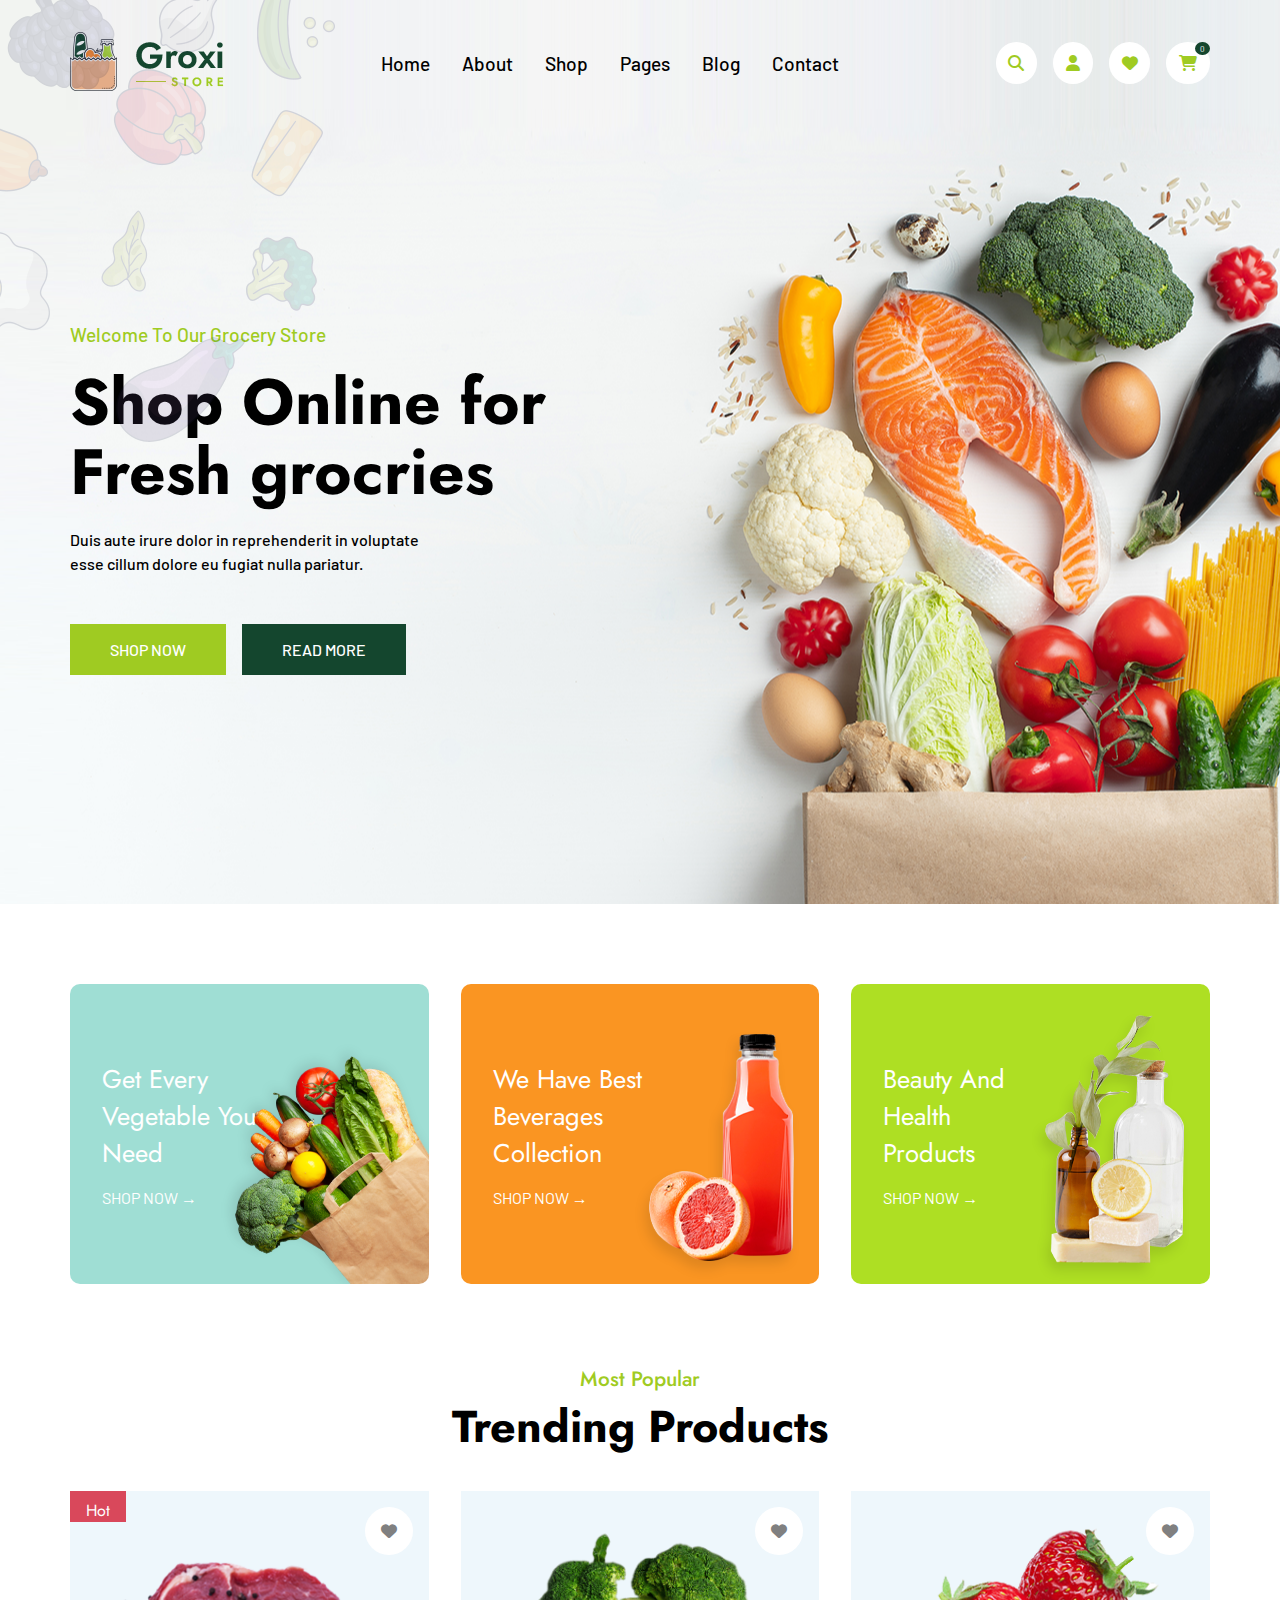
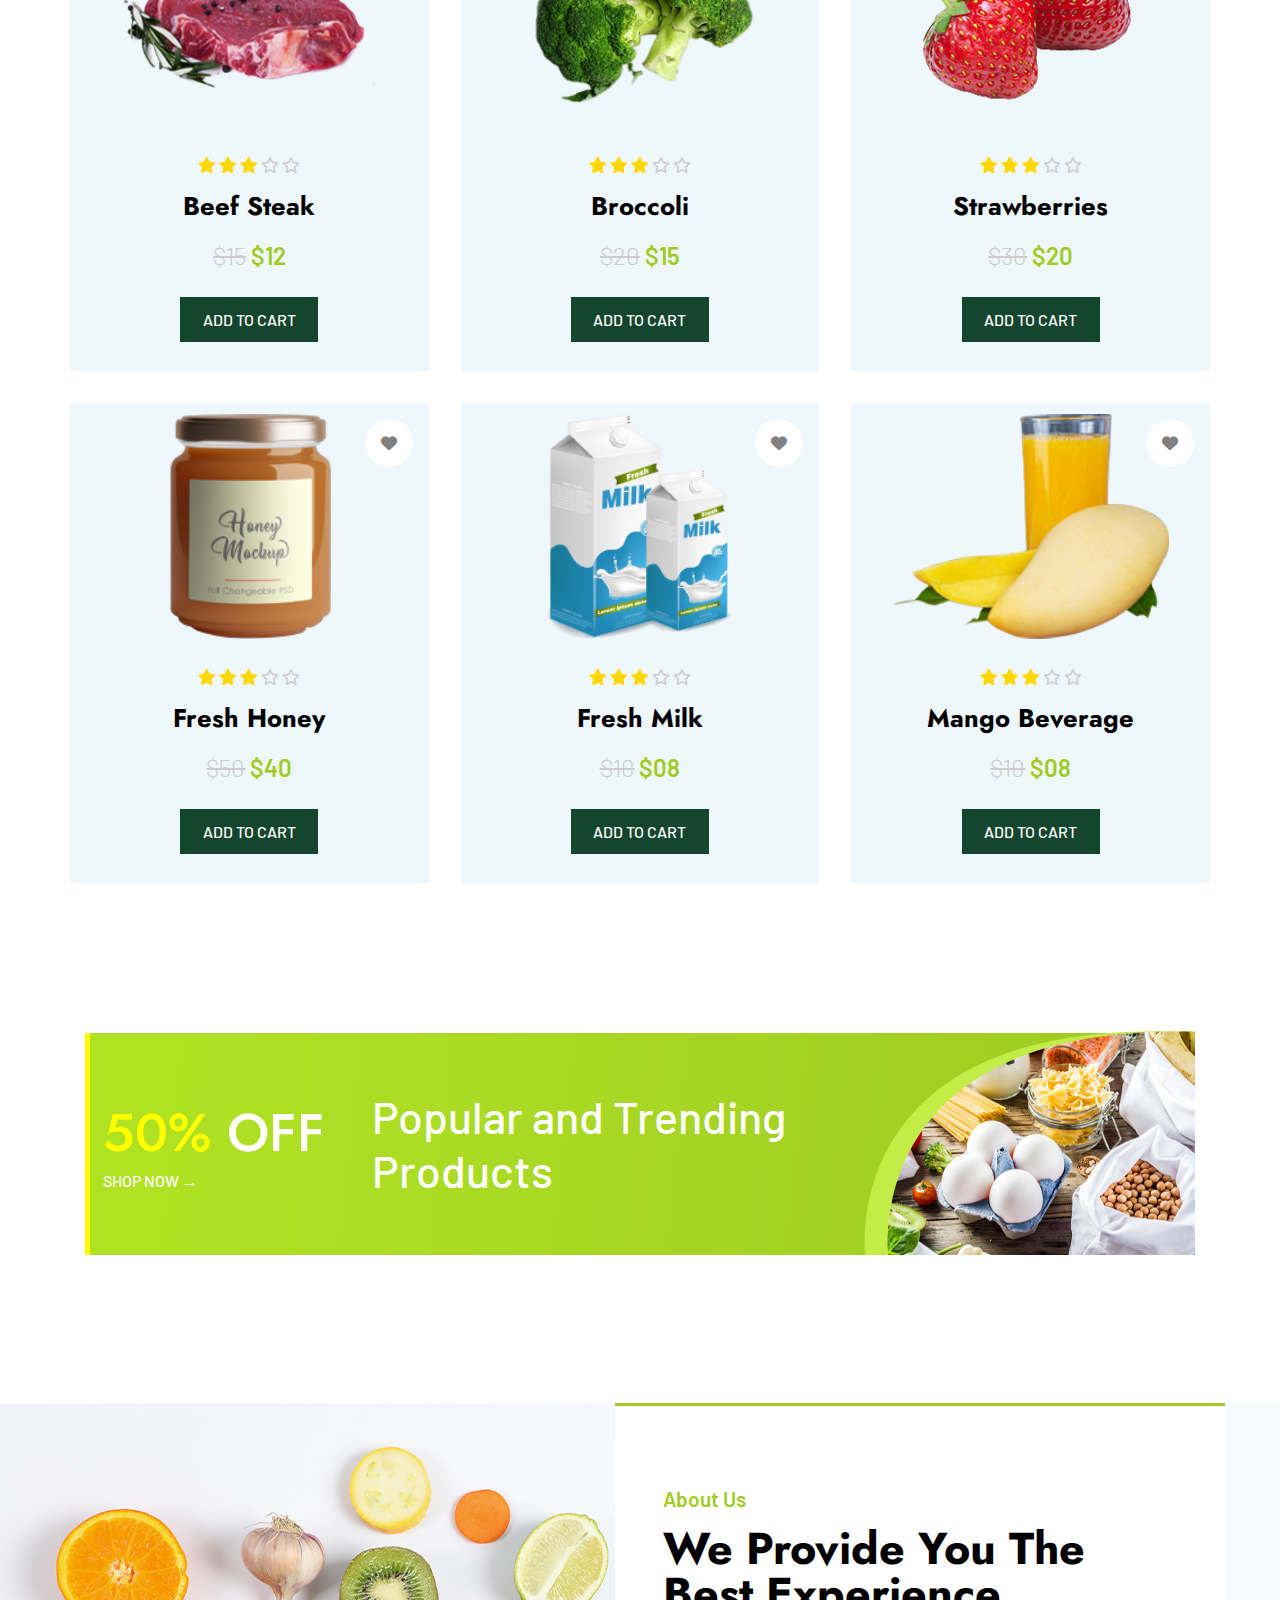
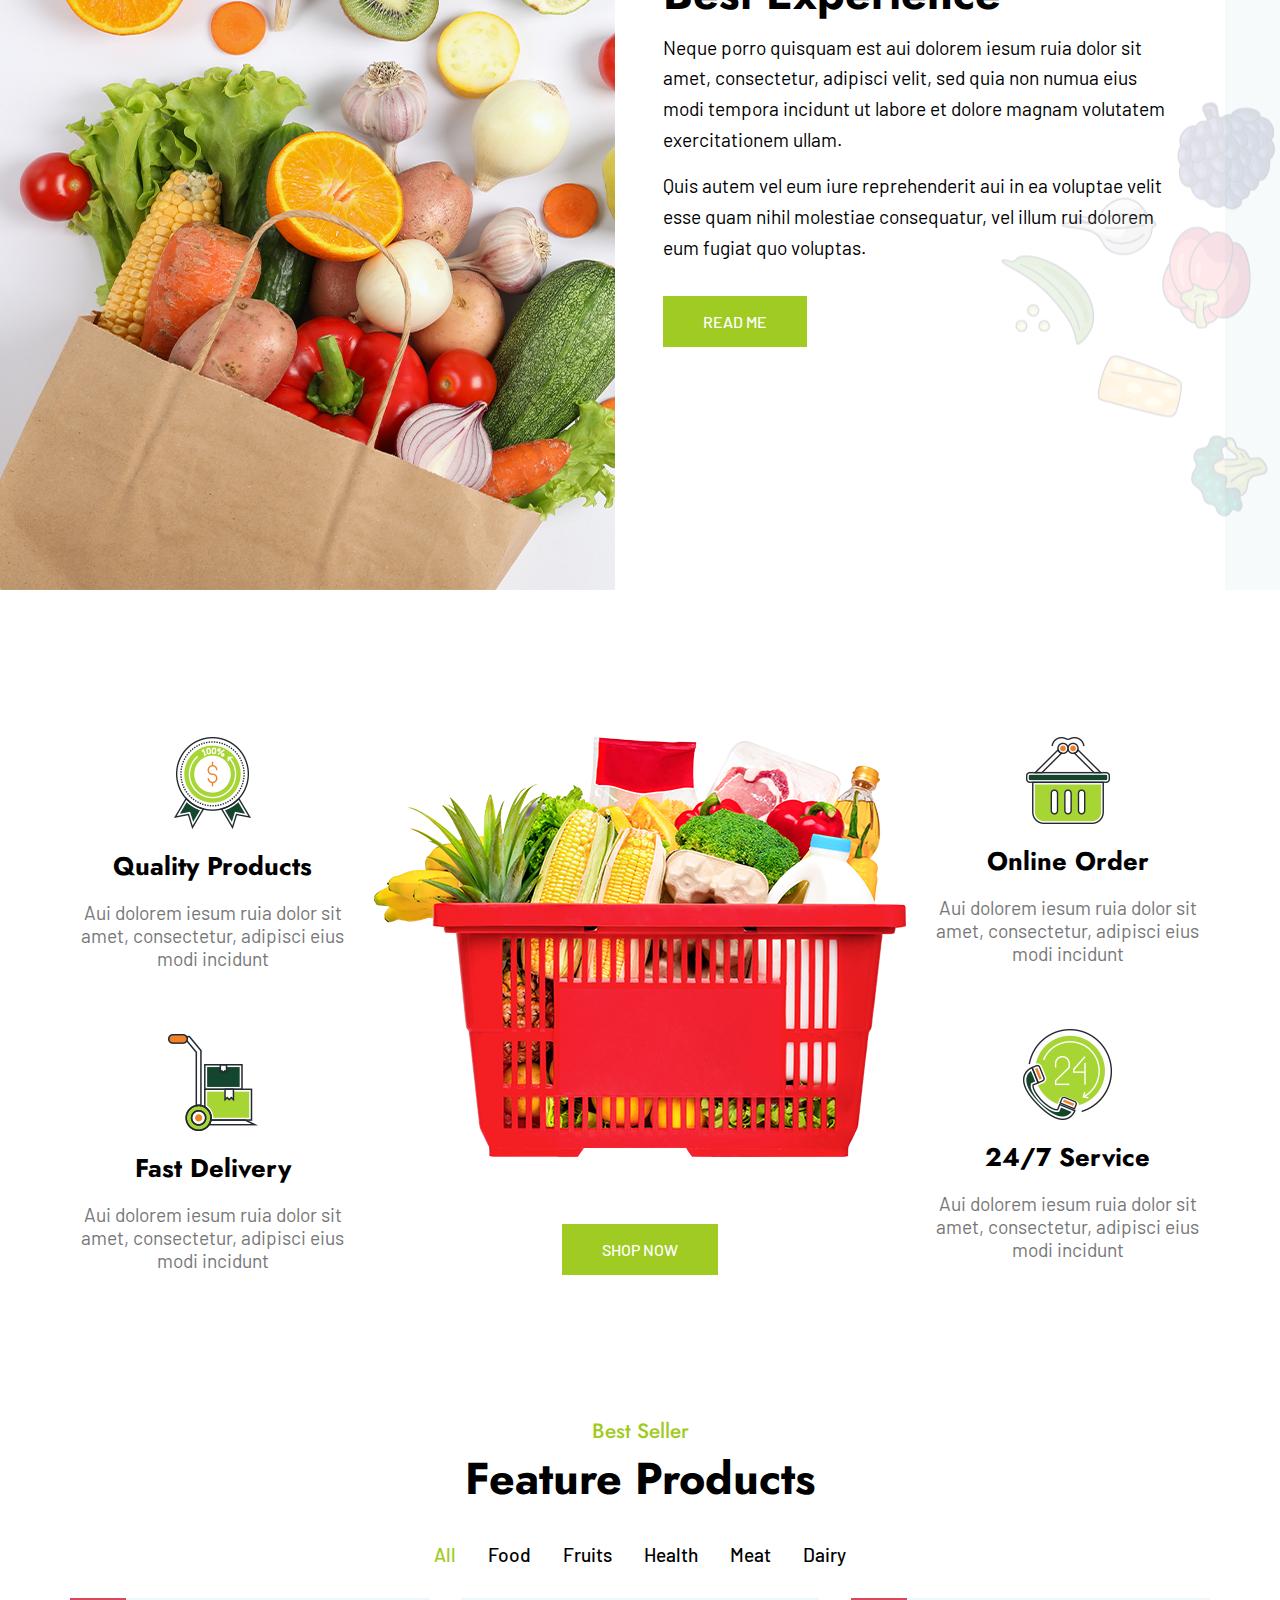
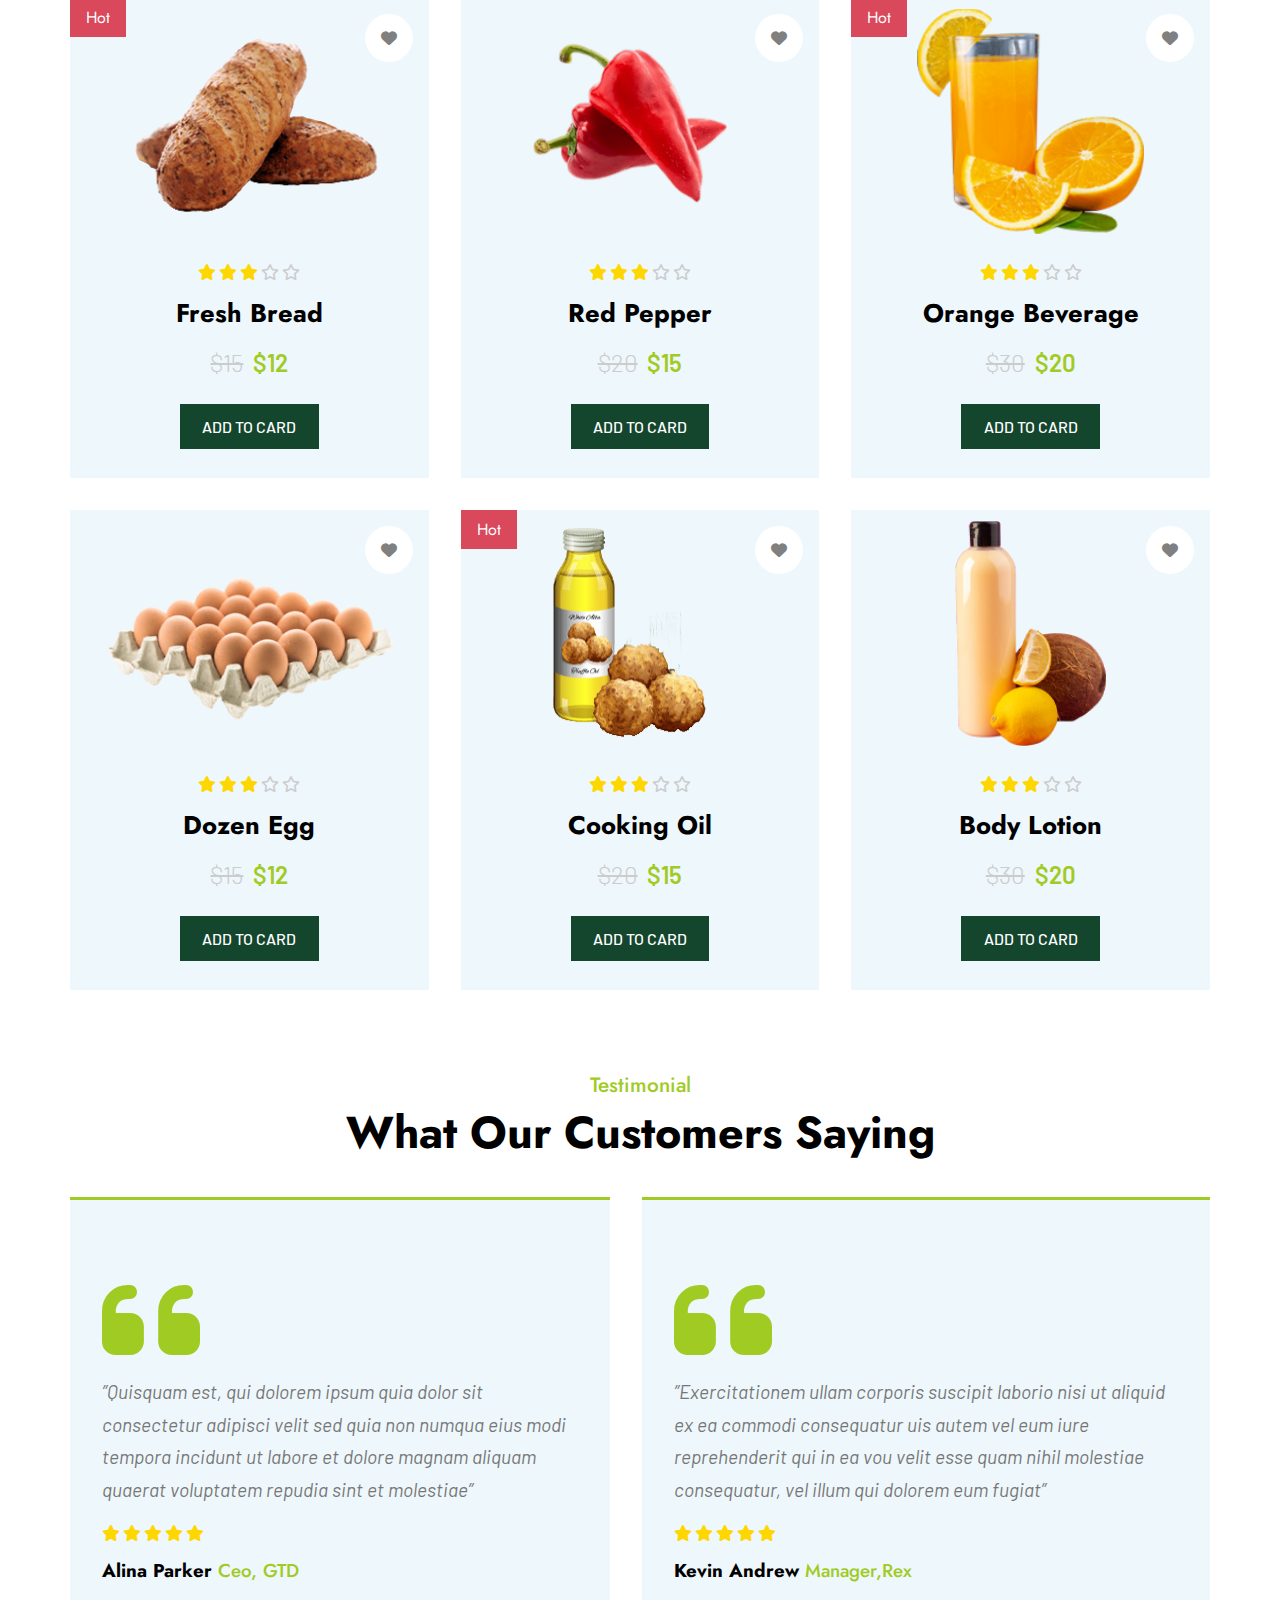
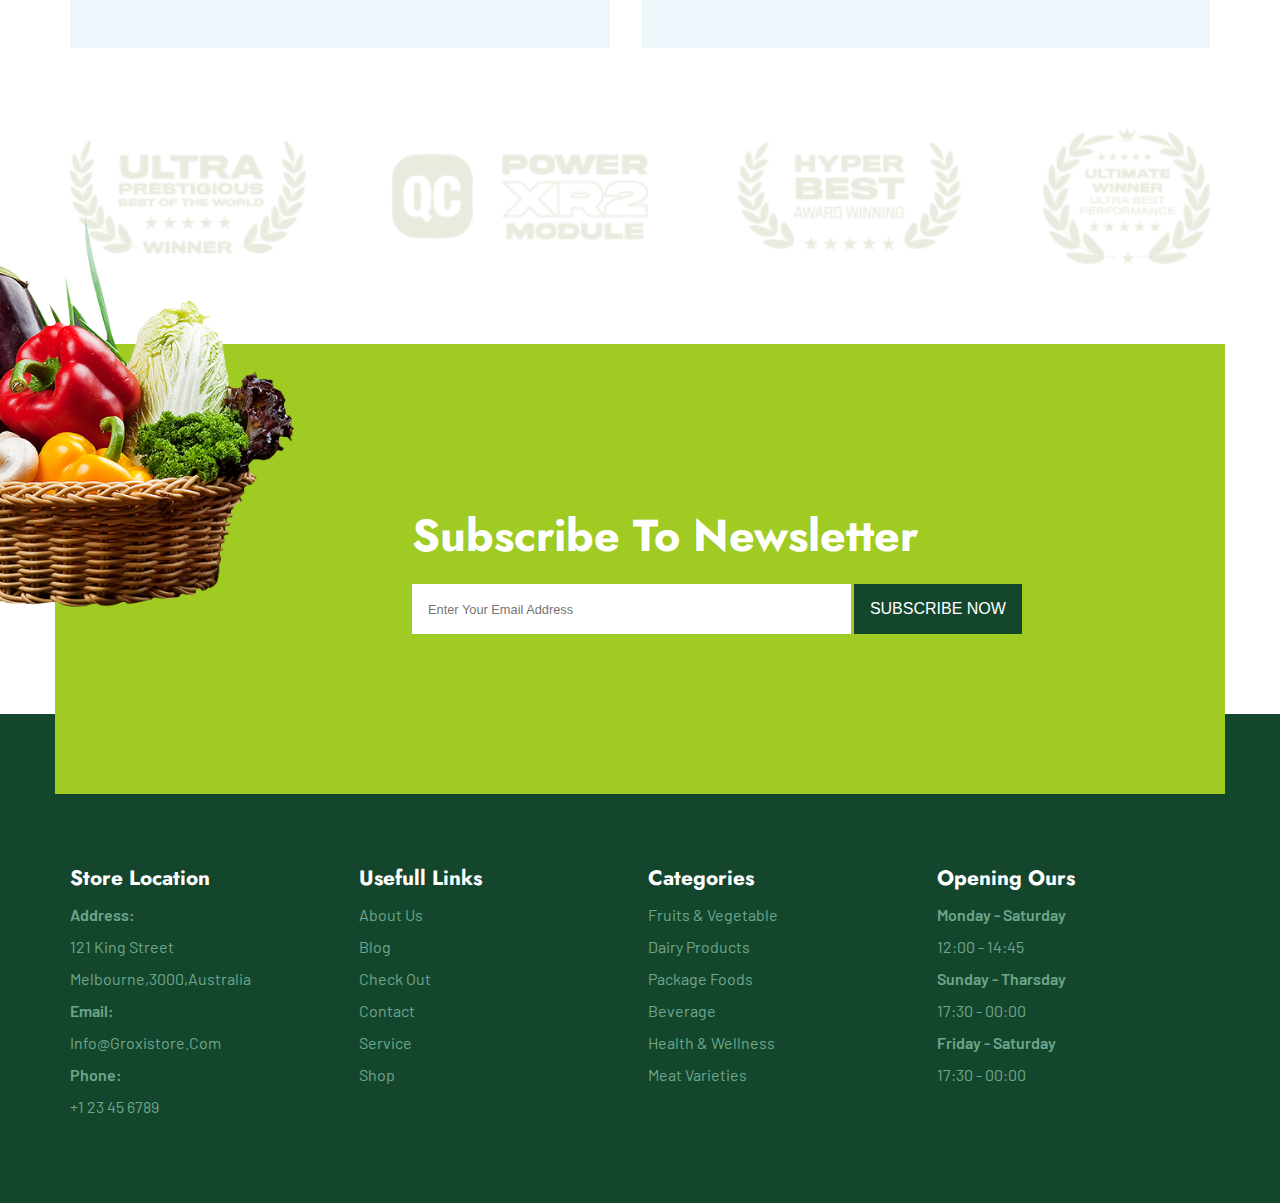
<file: index.html>
<!DOCTYPE html>
<html lang="en">
  <head>
    <meta charset="UTF-8" />
    <meta http-equiv="X-UA-Compatible" content="IE=edge" />
    <meta name="viewport" content="width=device-width, initial-scale=1.0" />
    <link rel="icon" type="image/x-icon" href="images/favicon.ico" />
    <title>Groxi Store</title>
    <link
      rel="stylesheet"
      href="https://cdnjs.cloudflare.com/ajax/libs/font-awesome/6.3.0/css/all.min.css"
    />
    <link rel="stylesheet" href="css/style.css" />
  </head>
  <body>
    <main>
      <!-- *HEADER -->
      <header class="header">
        <img src="images/Home/sliceHeader.png" class="header__slice" alt="" />
        <div class="container">
          <nav class="nav">
            <div class="logo">
              <img src="images/Home/Logo.png" alt="" />
            </div>

            <ul class="nav__links">
              <li><a href="./index.html">Home</a></li>
              <li><a href="pages/about.html">About</a></li>
              <li><a href="pages/shop.html">Shop</a></li>
              <li><a href="pages/error.html">Pages</a></li>
              <li><a href="pages/blog.html">Blog</a></li>
              <li><a href="pages/contact.html">Contact</a></li>
            </ul>

            <div class="header__icons">
              <a href="pages/error.html"
                ><i class="fa-solid fa-magnifying-glass"></i
              ></a>
              <a href="#" id="login"><i class="fa-solid fa-user"></i></a>
              <a href="pages/error.html"><i class="fa-solid fa-heart"></i></a>
              <a href="pages/error.html"
                ><i class="fa-solid fa-cart-shopping"></i> <span>0</span></a
              >
            </div>

            <div class="toggle-menu">
              <i class="fa-solid fa-ellipsis-vertical"></i>
            </div>
          </nav>

          <div class="hero">
            <div class="hero__info">
              <span>Welcome To Our Grocery Store</span>
              <h1>Shop Online for Fresh grocries</h1>
              <p>
                Duis aute irure dolor in reprehenderit in voluptate esse cillum
                dolore eu fugiat nulla pariatur.
              </p>
              <div class="hero__btns">
                <a href="pages/shop.html" class="btn">shop now</a>
                <a href="pages/error.html" class="btn">read more</a>
              </div>
            </div>
          </div>
        </div>
      </header>
      <!-- *BOTTOM NAV -->
      <nav class="bottom-nav">
        <a href="index.html" class="fas fa-home"></a>
        <a href="pages/about.html" class="fa-solid fa-info"></a>
        <a href="pages/shop.html" class="fa-solid fa-shop"></a>
        <a href="pages/blog.html" class="fas fa-blog"></a>
        <a href="pages/contact.html" class="fa-solid fa-address-book"></a>
      </nav>
      <!-- *LOGIN -->
      <div class="login-form-container">
        <div id="close-btn-login" class="fa-solid fa-xmark"></div>
        <form action="">
          <h3>sign in</h3>
          <span>username</span>
          <input
            type="email"
            class="box-input"
            name="input-email"
            id="input-email"
            placeholder="Enter Your Email"
          />
          <span>password</span>
          <input
            type="password"
            class="box-input"
            name="input-pass"
            id="input-pass"
            placeholder="Enter Password"
          />

          <div class="checkbox">
            <input type="checkbox" name="input-check" id="remember-me" />
            <label for="remember-me">remember me</label>
          </div>

          <input type="submit" value="sign in" class="Btn" />
          <p>forget password ? <a href="pages/error.html">click here</a></p>
          <p>don't have an account ? <a href="pages/error.html">create one</a></p>
        </form>
      </div>

      <!-- *CATEGORIES -->
      <section class="categories">
        <div class="container">
          <div class="categories__box">
            <div class="categories__info">
              <h3 class="categories__info-title">
                Get Every Vegetable You Need
              </h3>
              <a href="pages/error.html">SHOP NOW →</a>
            </div>
          </div>
          <div class="categories__box">
            <div class="categories__info">
              <h3 class="categories__info-title">
                We Have Best Beverages Collection
              </h3>
              <a href="pages/error.html">SHOP NOW →</a>
            </div>
          </div>
          <div class="categories__box">
            <div class="categories__info">
              <h3 class="categories__info-title">Beauty And Health Products</h3>
              <a href="pages/error.html">SHOP NOW →</a>
            </div>
          </div>
        </div>
      </section>

      <!-- *TRENDING -->
      <section class="trending">
        <div class="container">
          <div class="main-title">
            <span>most popular</span>
            <h2>trending products</h2>
          </div>
          <div class="trending__content">
            <div class="trending__content-box hot">
              <div class="trending__fav">
                <i class="fa-solid fa-heart"></i>
              </div>
              <img class="trending__image" src="images/Home/Meat.png" alt="" />
              <div class="trending__info">
                <div class="trending__stars">
                  <i class="fa-solid fa-star"></i>
                  <i class="fa-solid fa-star"></i>
                  <i class="fa-solid fa-star"></i>
                  <i class="fa-regular fa-star"></i>
                  <i class="fa-regular fa-star"></i>
                </div>
                <h3 class="trending__info-title">beef steak</h3>
                <p class="trending__info-price"><del>$15</del>$12</p>
                <a href="pages/error.html" class="btn">add to cart</a>
              </div>
            </div>
            <div class="trending__content-box">
              <div class="trending__fav">
                <i class="fa-solid fa-heart"></i>
              </div>
              <img
                class="trending__image"
                src="images/Home/Broccoli.png"
                alt=""
              />
              <div class="trending__info">
                <div class="trending__stars">
                  <i class="fa-solid fa-star"></i>
                  <i class="fa-solid fa-star"></i>
                  <i class="fa-solid fa-star"></i>
                  <i class="fa-regular fa-star"></i>
                  <i class="fa-regular fa-star"></i>
                </div>
                <h3 class="trending__info-title">Broccoli</h3>
                <p class="trending__info-price"><del>$20</del>$15</p>
                <a href="pages/error.html" class="btn">add to cart</a>
              </div>
            </div>
            <div class="trending__content-box">
              <div class="trending__fav">
                <i class="fa-solid fa-heart"></i>
              </div>
              <img
                class="trending__image"
                src="images/Home/Strawbarries.png"
                alt=""
              />
              <div class="trending__info">
                <div class="trending__stars">
                  <i class="fa-solid fa-star"></i>
                  <i class="fa-solid fa-star"></i>
                  <i class="fa-solid fa-star"></i>
                  <i class="fa-regular fa-star"></i>
                  <i class="fa-regular fa-star"></i>
                </div>
                <h3 class="trending__info-title">Strawberries</h3>
                <p class="trending__info-price"><del>$30</del>$20</p>
                <a href="pages/error.html" class="btn">add to cart</a>
              </div>
            </div>
            <div class="trending__content-box">
              <div class="trending__fav">
                <i class="fa-solid fa-heart"></i>
              </div>
              <img
                class="trending__image"
                src="images/Home/FreshHoney.png"
                alt=""
              />
              <div class="trending__info">
                <div class="trending__stars">
                  <i class="fa-solid fa-star"></i>
                  <i class="fa-solid fa-star"></i>
                  <i class="fa-solid fa-star"></i>
                  <i class="fa-regular fa-star"></i>
                  <i class="fa-regular fa-star"></i>
                </div>
                <h3 class="trending__info-title">Fresh Honey</h3>
                <p class="trending__info-price"><del>$50</del>$40</p>
                <a href="pages/error.html" class="btn">add to cart</a>
              </div>
            </div>
            <div class="trending__content-box">
              <div class="trending__fav">
                <i class="fa-solid fa-heart"></i>
              </div>
              <img class="trending__image" src="images/Home/Milk.png" alt="" />
              <div class="trending__info">
                <div class="trending__stars">
                  <i class="fa-solid fa-star"></i>
                  <i class="fa-solid fa-star"></i>
                  <i class="fa-solid fa-star"></i>
                  <i class="fa-regular fa-star"></i>
                  <i class="fa-regular fa-star"></i>
                </div>
                <h3 class="trending__info-title">Fresh Milk</h3>
                <p class="trending__info-price"><del>$10</del>$08</p>
                <a href="pages/error.html" class="btn">add to cart</a>
              </div>
            </div>
            <div class="trending__content-box">
              <div class="trending__fav">
                <i class="fa-solid fa-heart"></i>
              </div>
              <img class="trending__image" src="images/Home/Mango.png" alt="" />
              <div class="trending__info">
                <div class="trending__stars">
                  <i class="fa-solid fa-star"></i>
                  <i class="fa-solid fa-star"></i>
                  <i class="fa-solid fa-star"></i>
                  <i class="fa-regular fa-star"></i>
                  <i class="fa-regular fa-star"></i>
                </div>
                <h3 class="trending__info-title">Mango Beverage</h3>
                <p class="trending__info-price"><del>$10</del>$08</p>
                <a href="pages/error.html" class="btn">add to cart</a>
              </div>
            </div>
          </div>
        </div>
      </section>

      <!-- *BANNER -->
      <section class="banner">
        <div class="container">
          <div class="banner__left">
            <h3><span>50%</span> OFF</h3>
            <a href="pages/error.html">SHOP NOW →</a>
          </div>
          <div class="banner__right">
            <p>Popular and Trending Products</p>
          </div>
        </div>
      </section>
      <!-- *ABOUT -->
      <section class="about">
        <img src="./images/Home/sliceAbout.png" alt="" class="about__slice" />
        <div class="about__content">
          <span>About Us</span>
          <h3>We Provide You The Best Experience</h3>
          <p>
            Neque porro quisquam est aui dolorem iesum ruia dolor sit amet,
            consectetur, adipisci velit, sed quia non numua eius modi tempora
            incidunt ut labore et dolore magnam volutatem exercitationem ullam.
          </p>
          <p>
            Quis autem vel eum iure reprehenderit aui in ea voluptae velit esse
            quam nihil molestiae consequatur, vel illum rui dolorem eum fugiat
            quo voluptas.
          </p>
          <a href="pages/error.html" class="btn">Read Me</a>
        </div>
      </section>
      <!-- *Feature -->
      <section class="feature">
        <div class="container">
          <div class="col col-app">
            <div class="feature__box">
              <img src="./images/Home/Basket.png" alt="feature" />
            </div>
            <div class="feature__box">
              <a href="pages/error.html" class="btn">Shop Now</a>
            </div>
          </div>
          <div class="col">
            <div class="feature__box">
              <img src="./images/Home/QualityProducts.png" alt="feature" />
              <h3>Quality Products</h3>
              <p>
                Aui dolorem iesum ruia dolor sit amet, consectetur, adipisci
                eius modi incidunt
              </p>
            </div>
            <div class="feature__box">
              <img src="./images/Home/FastDelivery.png" alt="feature" />
              <h3>Fast Delivery</h3>
              <p>
                Aui dolorem iesum ruia dolor sit amet, consectetur, adipisci
                eius modi incidunt
              </p>
            </div>
          </div>

          <div class="col col-app-2">
            <div class="feature__box">
              <img src="./images/Home/Basket.png" alt="feature" />
            </div>
            <div class="feature__box">
              <a href="pages/error.html" class="btn">Shop Now</a>
            </div>
          </div>
          <div class="col">
            <div class="feature__box">
              <img src="./images/Home/OnlieOreder.png" alt="feature" />
              <h3>Online Order</h3>
              <p>
                Aui dolorem iesum ruia dolor sit amet, consectetur, adipisci
                eius modi incidunt
              </p>
            </div>
            <div class="feature__box">
              <img src="./images/Home/24Service.png" alt="feature" />
              <h3>24/7 Service</h3>
              <p>
                Aui dolorem iesum ruia dolor sit amet, consectetur, adipisci
                eius modi incidunt
              </p>
            </div>
          </div>
        </div>
      </section>
      <!-- *BEST SELLER -->
      <div class="best-seller">
        <div class="container">
          <div class="main-title">
            <span>Best Seller</span>
            <h2>Feature Products</h2>
          </div>

          <ul class="filter-list">
            <li data-prod="all" class="active">All</li>
            <li data-prod="food">Food</li>
            <li data-prod="fruits">Fruits</li>
            <li data-prod="health">Health</li>
            <li data-prod="meat">Meat</li>
            <li data-prod="dairy">Dairy</li>
          </ul>
          <div class="best-seller__content">
            <div class="best-seller__box hot food all">
              <div class="fav"><i class="fa-solid fa-heart"></i></div>
              <img
                class="best-seller__image"
                src="./images/Home/Bread.png"
                alt=""
              />
              <div class="best-seller__info">
                <div class="stars">
                  <i class="fa-solid fa-star"></i>
                  <i class="fa-solid fa-star"></i>
                  <i class="fa-solid fa-star"></i>
                  <i class="fa-regular fa-star"></i>
                  <i class="fa-regular fa-star"></i>
                </div>
                <h3 class="best-seller__title">Fresh Bread</h3>
                <p class="best-seller__price"><del>$15</del> $12</p>
                <a href="pages/error.html" class="btn">Add To Card</a>
              </div>
            </div>
            <div class="best-seller__box food all">
              <div class="fav"><i class="fa-solid fa-heart"></i></div>
              <img
                class="best-seller__image"
                src="./images/Home/Pepper.png"
                alt=""
              />
              <div class="best-seller__info">
                <div class="stars">
                  <i class="fa-solid fa-star"></i>
                  <i class="fa-solid fa-star"></i>
                  <i class="fa-solid fa-star"></i>
                  <i class="fa-regular fa-star"></i>
                  <i class="fa-regular fa-star"></i>
                </div>
                <h3 class="best-seller__title">Red Pepper</h3>
                <p class="best-seller__price"><del>$20</del> $15</p>
                <a href="pages/error.html" class="btn">Add To Card</a>
              </div>
            </div>
            <div class="best-seller__box hot fruits health all">
              <div class="fav"><i class="fa-solid fa-heart"></i></div>
              <img
                class="best-seller__image"
                src="./images/Home/Orange.png"
                alt=""
              />

              <div class="best-seller__info">
                <div class="stars">
                  <i class="fa-solid fa-star"></i>
                  <i class="fa-solid fa-star"></i>
                  <i class="fa-solid fa-star"></i>
                  <i class="fa-regular fa-star"></i>
                  <i class="fa-regular fa-star"></i>
                </div>
                <h3 class="best-seller__title">Orange Beverage</h3>
                <p class="best-seller__price"><del>$30</del> $20</p>
                <a href="pages/error.html" class="btn">Add To Card</a>
              </div>
            </div>
            <div class="best-seller__box food all">
              <div class="fav"><i class="fa-solid fa-heart"></i></div>
              <img
                class="best-seller__image"
                src="./images/Home/Egg.png"
                alt=""
              />

              <div class="best-seller__info">
                <div class="stars">
                  <i class="fa-solid fa-star"></i>
                  <i class="fa-solid fa-star"></i>
                  <i class="fa-solid fa-star"></i>
                  <i class="fa-regular fa-star"></i>
                  <i class="fa-regular fa-star"></i>
                </div>
                <h3 class="best-seller__title">Dozen Egg</h3>
                <p class="best-seller__price"><del>$15</del> $12</p>
                <a href="pages/error.html" class="btn">Add To Card</a>
              </div>
            </div>
            <div class="best-seller__box hot health all">
              <div class="fav"><i class="fa-solid fa-heart"></i></div>
              <img
                class="best-seller__image"
                src="./images/Home/Oil.png"
                alt=""
              />

              <div class="best-seller__info">
                <div class="stars">
                  <i class="fa-solid fa-star"></i>
                  <i class="fa-solid fa-star"></i>
                  <i class="fa-solid fa-star"></i>
                  <i class="fa-regular fa-star"></i>
                  <i class="fa-regular fa-star"></i>
                </div>
                <h3 class="best-seller__title">Cooking Oil</h3>
                <p class="best-seller__price"><del>$20</del> $15</p>
                <a href="pages/error.html" class="btn">Add To Card</a>
              </div>
            </div>
            <div class="best-seller__box health all">
              <div class="fav"><i class="fa-solid fa-heart"></i></div>
              <img
                class="best-seller__image"
                src="images/Home/BodyLotion.png"
                alt=""
              />

              <div class="best-seller__info">
                <div class="stars">
                  <i class="fa-solid fa-star"></i>
                  <i class="fa-solid fa-star"></i>
                  <i class="fa-solid fa-star"></i>
                  <i class="fa-regular fa-star"></i>
                  <i class="fa-regular fa-star"></i>
                </div>
                <h3 class="best-seller__title">Body Lotion</h3>
                <p class="best-seller__price"><del>$30</del> $20</p>
                <a href="pages/error.html" class="btn">Add To Card</a>
              </div>
            </div>
          </div>
        </div>
      </div>
      <!-- *Testimonial -->
      <div class="testimonial">
        <div class="container">
          <div class="main-title">
            <span>Testimonial</span>
            <h2>What our customers saying</h2>
          </div>
          <div class="testimonial__content">
            <div class="testimonial__box">
              <i class="fa-solid fa-quote-left quot"></i>
              <p>
                ”Quisquam est, qui dolorem ipsum quia dolor sit consectetur
                adipisci velit sed quia non numqua eius modi tempora incidunt ut
                labore et dolore magnam aliquam quaerat voluptatem repudia sint
                et molestiae”
              </p>
              <div class="stars">
                <i class="fa-solid fa-star"></i>
                <i class="fa-solid fa-star"></i>
                <i class="fa-solid fa-star"></i>
                <i class="fa-solid fa-star"></i>
                <i class="fa-solid fa-star"></i>
              </div>
              <h3>Alina Parker <span> Ceo, GTD</span></h3>
            </div>
            <div class="testimonial__box">
              <i class="fa-solid fa-quote-left quot"></i>
              <p>
                ”Exercitationem ullam corporis suscipit laborio nisi ut aliquid
                ex ea commodi consequatur uis autem vel eum iure reprehenderit
                qui in ea vou velit esse quam nihil molestiae consequatur, vel
                illum qui dolorem eum fugiat”
              </p>
              <div class="stars">
                <i class="fa-solid fa-star"></i>
                <i class="fa-solid fa-star"></i>
                <i class="fa-solid fa-star"></i>
                <i class="fa-solid fa-star"></i>
                <i class="fa-solid fa-star"></i>
              </div>
              <h3>Kevin Andrew <span> Manager,Rex</span></h3>
            </div>
          </div>
        </div>
      </div>
      <!-- *sponsor -->
      <div class="sponsor">
        <div class="container">
          <img src="./images/Home/Logo's.png" alt="sponser" />
        </div>
      </div>
      <!-- *newsletter -->
      <section class="newsletter">
        <div class="container">
          <img src="./images/Home/Basket-2.png" alt="" />
          <div class="newsletter__info">
            <h2 class="newsletter__title">subscribe to newsletter</h2>
            <form action="">
              <input type="email" placeholder="enter your email address" />
              <button class="btn">subscribe now</button>
            </form>
          </div>
        </div>
      </section>
      <!-- *footer -->
      <footer class="footer">
        <div class="container">
          <div class="col col-1">
            <h4 class="footer__title">Store Location</h4>
            <span class="bold-span">Address:</span>
            <span>121 King Street Melbourne,3000,Australia</span>
            <span class="bold-span">Email:</span>
            <span>Info@Groxistore.Com</span>
            <span class="bold-span">Phone:</span>
            <span>+1 23 45 6789</span>
          </div>
          <div class="col">
            <h4 class="footer__title">Usefull Links</h4>
            <ul>
              <li><a href="#">About Us</a></li>
              <li><a href="#">Blog</a></li>
              <li><a href="#">Check Out</a></li>
              <li><a href="#">Contact</a></li>
              <li><a href="#">Service</a></li>
              <li><a href="#">Shop</a></li>
            </ul>
          </div>
          <div class="col">
            <h4 class="footer__title">Categories</h4>
            <ul>
              <li><a href="#">Fruits & Vegetable</a></li>
              <li><a href="#">Dairy Products</a></li>
              <li><a href="#">Package Foods</a></li>
              <li><a href="#">Beverage</a></li>
              <li><a href="#">Health & Wellness</a></li>
              <li><a href="#">Meat Varieties</a></li>
            </ul>
          </div>
          <div class="col">
            <h4 class="footer__title">Opening Ours</h4>
            <ul>
              <li><a class="bold-span" href="#">Monday - Saturday</a></li>
              <li><a href="#">12:00 - 14:45</a></li>
              <li><a class="bold-span" href="#">Sunday - Tharsday</a></li>
              <li><a href="#">17:30 - 00:00</a></li>
              <li><a class="bold-span" href="#">Friday - Saturday</a></li>
              <li><a href="#">17:30 - 00:00</a></li>
            </ul>
          </div>
        </div>
      </footer>
    </main>
    <script src="js/app.js"></script>
  </body>
</html>
</file>
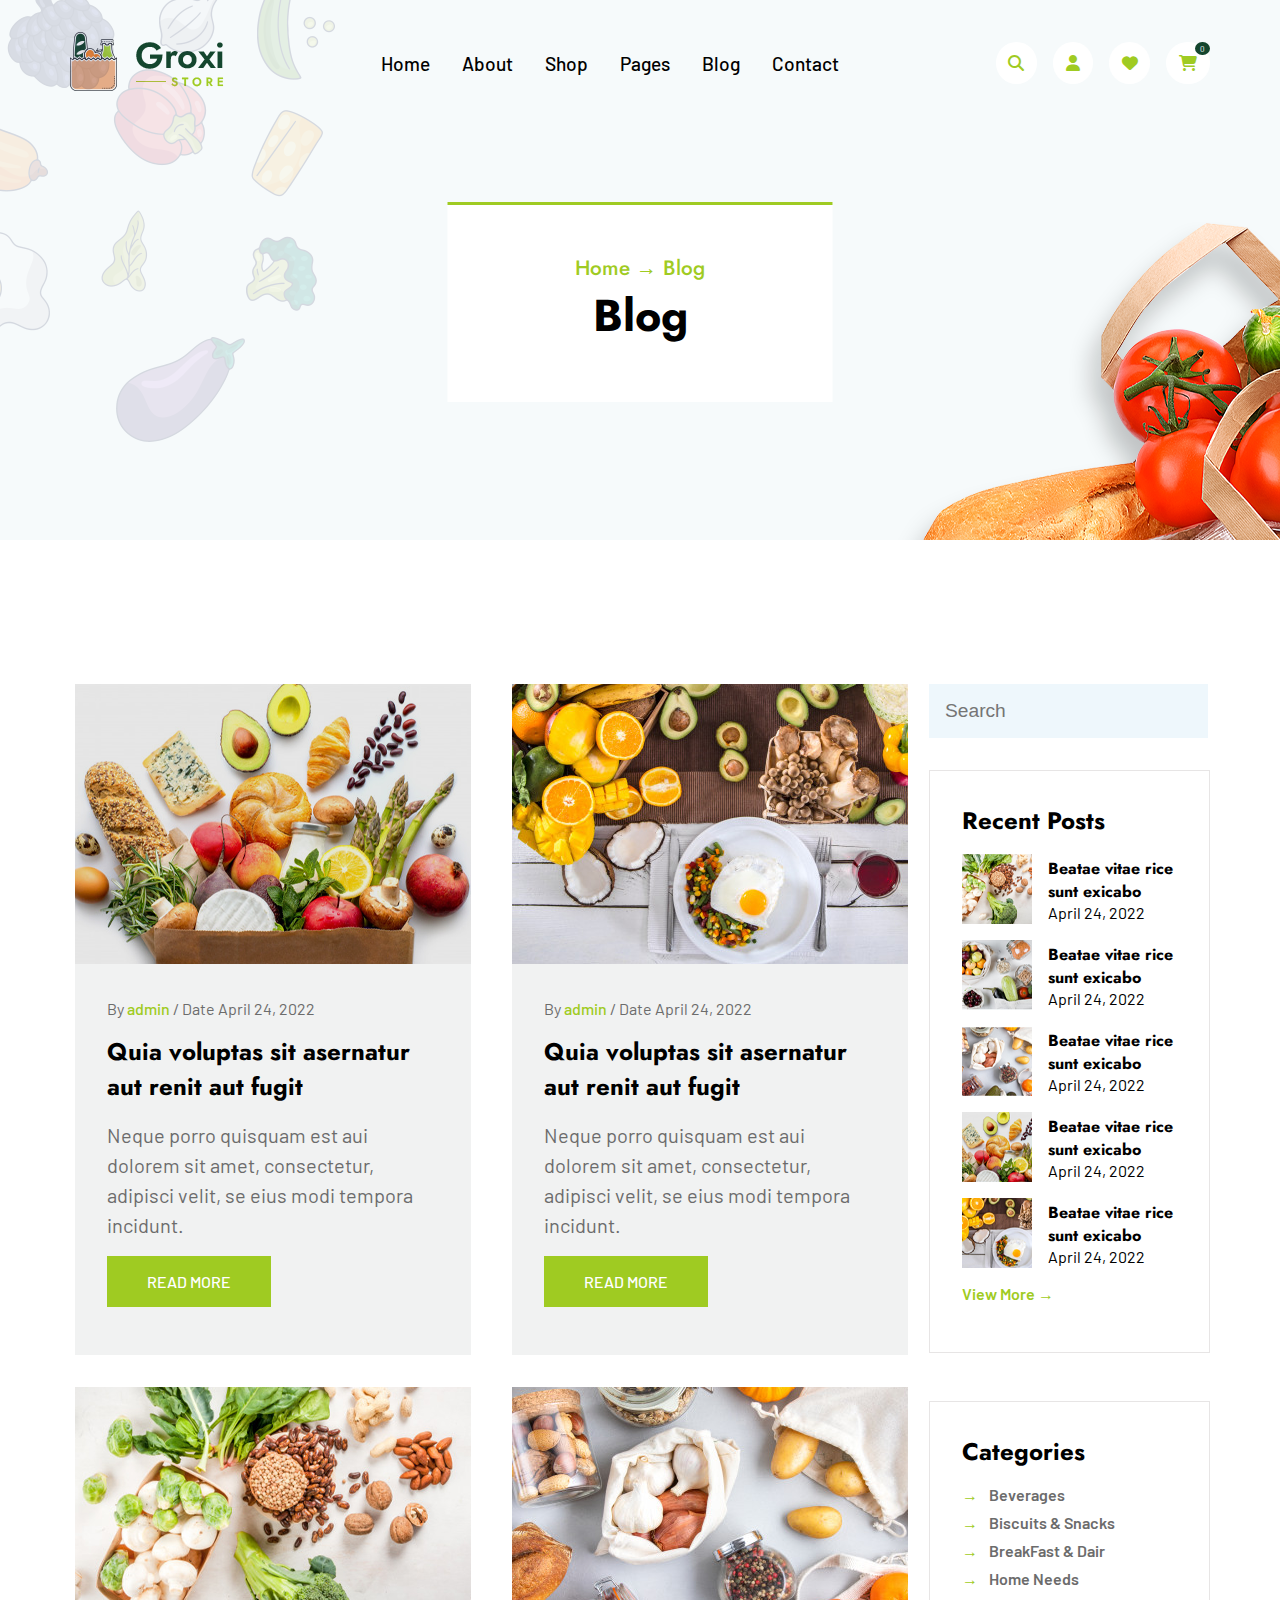
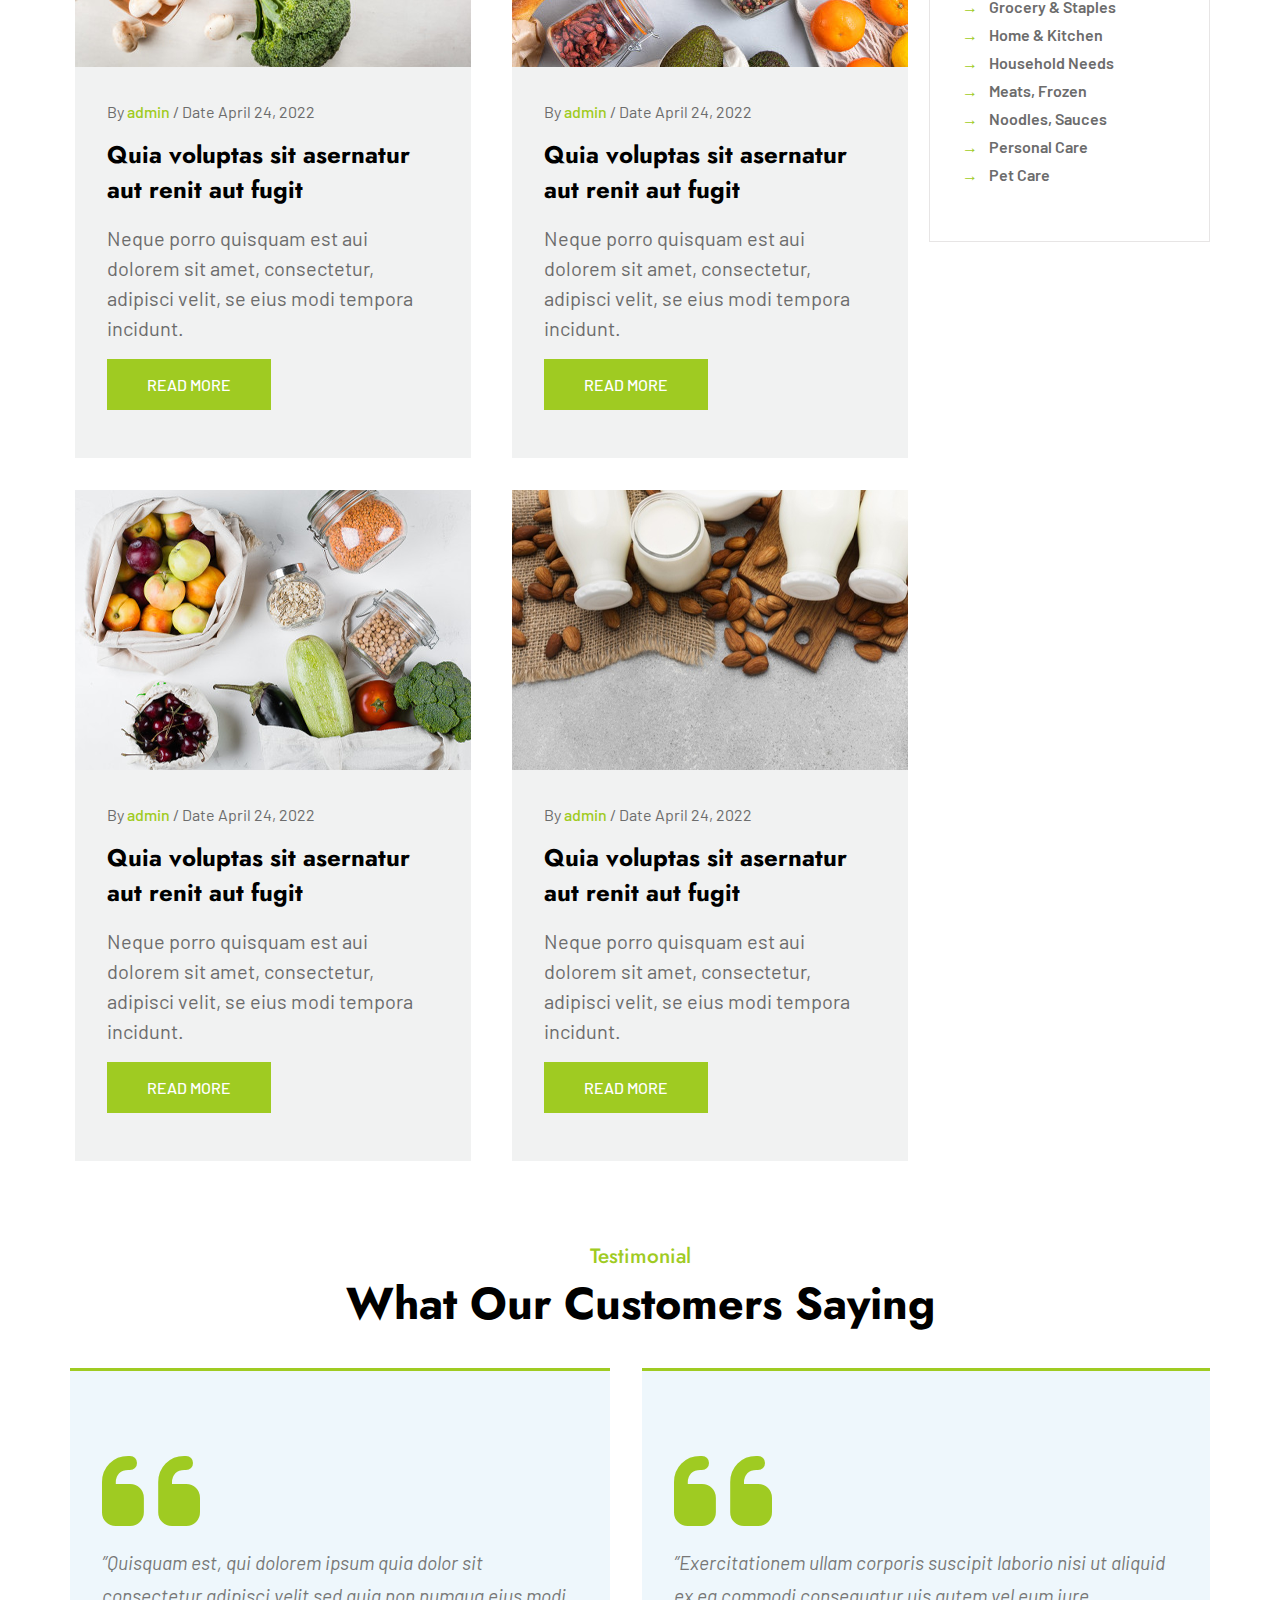
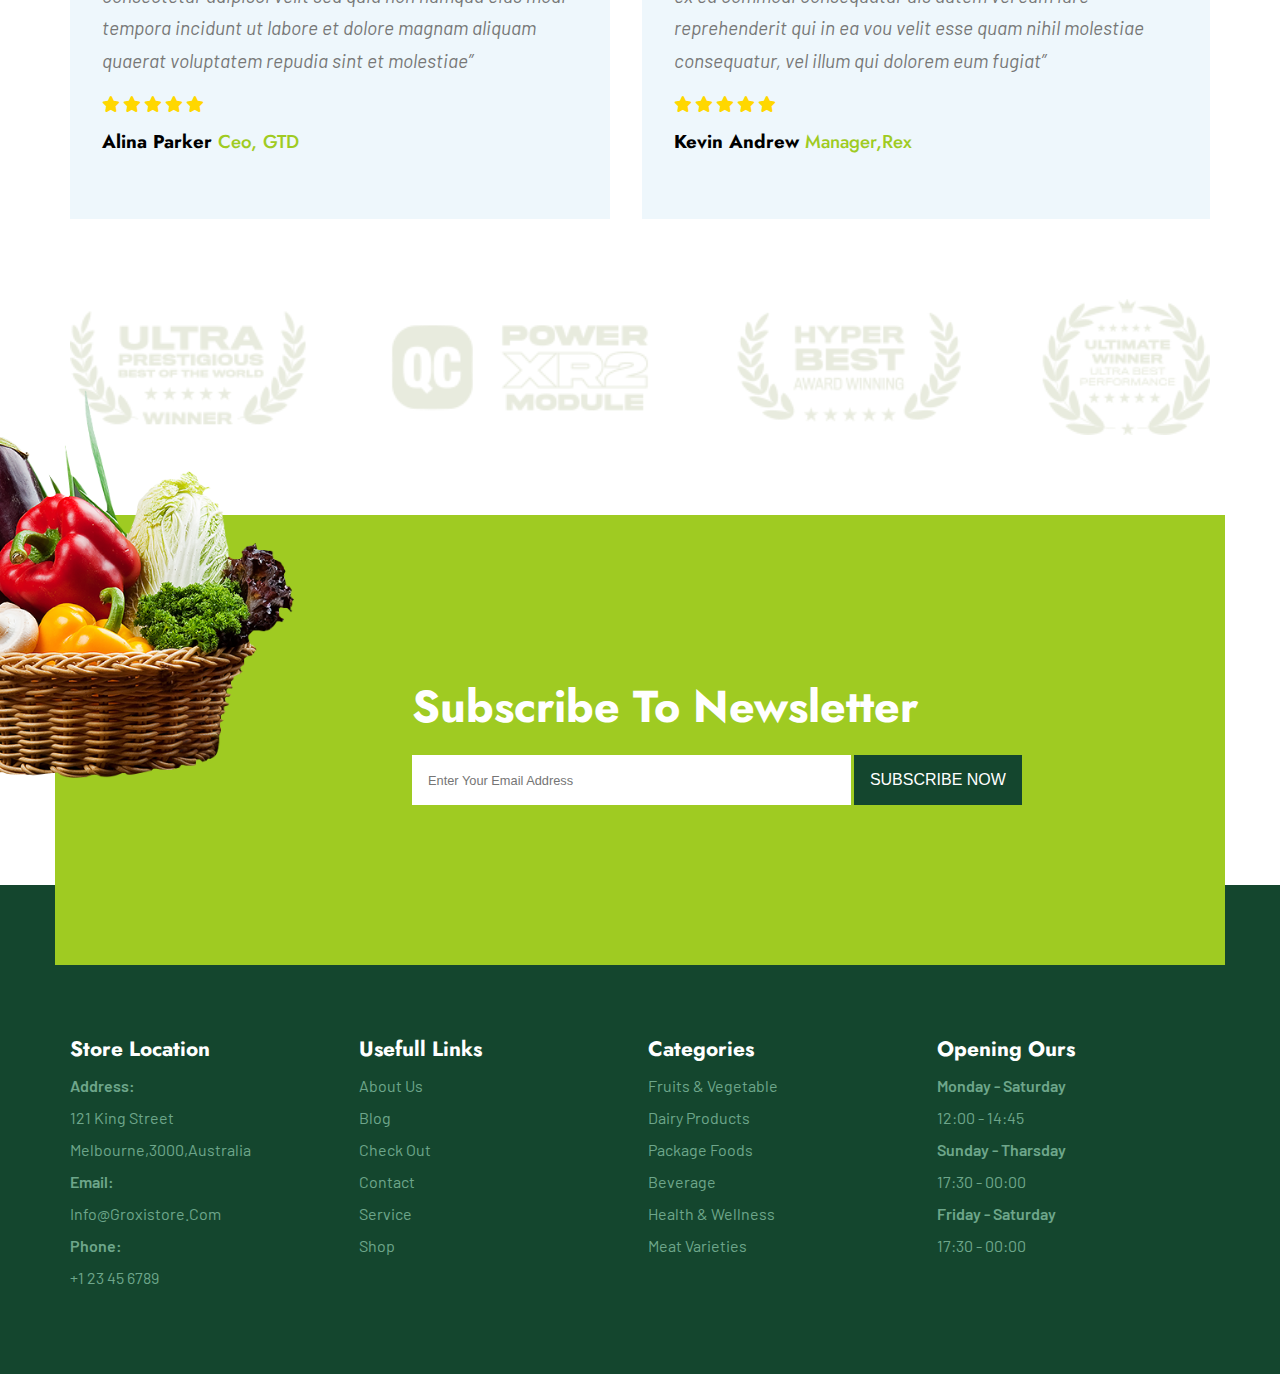
<file: pages/blog.html>
<!DOCTYPE html>
<html lang="en">
  <head>
    <meta charset="UTF-8" />
    <meta http-equiv="X-UA-Compatible" content="IE=edge" />
    <meta name="viewport" content="width=device-width, initial-scale=1.0" />
    <link rel="icon" type="image/x-icon" href="../images/favicon.ico" />
    <title>Groxi Store || Blog</title>
    <link
      rel="stylesheet"
      href="https://cdnjs.cloudflare.com/ajax/libs/font-awesome/6.3.0/css/all.min.css"
    />
    <link rel="stylesheet" href="../css/style.css" />
  </head>
  <body>
    <main>
      <!-- *HEADER -->
      <header class="header about-header">
        <img
          src="../images/Home/sliceHeader.png"
          class="header__slice"
          alt=""
        />
        <div class="container">
          <nav class="nav">
            <div class="logo">
              <img src="../images/Home/Logo.png" alt="" />
            </div>

            <ul class="nav__links">
              <li><a href="../index.html">Home</a></li>
              <li><a href="./about.html">About</a></li>
              <li><a href="./shop.html">Shop</a></li>
              <li><a href="./error.html">Pages</a></li>
              <li><a href="./blog.html">Blog</a></li>
              <li><a href="./contact.html">Contact</a></li>
            </ul>

            <div class="header__icons">
              <a href="pages/error.html"
                ><i class="fa-solid fa-magnifying-glass"></i
              ></a>
              <a href="#" id="login"><i class="fa-solid fa-user"></i></a>
              <a href="./error.html"><i class="fa-solid fa-heart"></i></a>
              <a href="./error.html"
                ><i class="fa-solid fa-cart-shopping"></i> <span>0</span></a
              >
            </div>

            <div class="toggle-menu">
              <i class="fa-solid fa-ellipsis-vertical"></i>
            </div>
          </nav>

          <!-- *Hero -->
          <div class="main-title">
            <span>
              <a href="../index.html">Home</a>
              →
              <a href="./shop.html">Blog</a>
            </span>
            <h2>Blog</h2>
          </div>
        </div>
      </header>

      <!-- *BOTTOM NAV -->
      <nav class="bottom-nav">
        <a href="../index.html" class="fas fa-home"></a>
        <a href="./about.html" class="fa-solid fa-info"></a>
        <a href="./shop.html" class="fa-solid fa-shop"></a>
        <a href="./blog.html" class="fas fa-blog"></a>
        <a href="./contact.html" class="fa-solid fa-address-book"></a>
      </nav>
      <!-- *LOGIN -->
      <div class="login-form-container">
        <div id="close-btn-login" class="fa-solid fa-xmark"></div>
        <form action="">
          <h3>sign in</h3>
          <span>username</span>
          <input
            type="email"
            class="box-input"
            name="input-email"
            id="input-email"
            placeholder="Enter Your Email"
          />
          <span>password</span>
          <input
            type="password"
            class="box-input"
            name="input-pass"
            id="input-pass"
            placeholder="Enter Password"
          />

          <div class="checkbox">
            <input type="checkbox" name="input-check" id="remember-me" />
            <label for="remember-me">remember me</label>
          </div>

          <input type="submit" value="sign in" class="Btn" />
          <p>forget password ? <a href="pages/error.html">click here</a></p>
          <p>
            don't have an account ? <a href="pages/error.html">create one</a>
          </p>
        </form>
      </div>

      <!-- *Blog -->
      <div class="blog">
        <div class="container">
          <div class="blog__content">
            <div class="blog__content-box">
              <div class="image">
                <img src="../images/Blog/box-1.png" alt="" />
              </div>
              <div class="info">
                <span
                  >By
                  <a href="https://www.linkedin.com/in/islamkamals/">admin</a> /
                  Date April 24, 2022</span
                >
                <h2>Quia voluptas sit asernatur aut renit aut fugit</h2>
                <p>
                  Neque porro quisquam est aui dolorem sit amet, consectetur,
                  adipisci velit, se eius modi tempora incidunt.
                </p>
                <a href="" class="btn">Read More</a>
              </div>
            </div>
            <div class="blog__content-box">
              <div class="image">
                <img src="../images/Blog/box-2.png" alt="" />
              </div>
              <div class="info">
                <span
                  >By
                  <a href="https://www.linkedin.com/in/islamkamals/">admin</a> /
                  Date April 24, 2022</span
                >
                <h2>Quia voluptas sit asernatur aut renit aut fugit</h2>
                <p>
                  Neque porro quisquam est aui dolorem sit amet, consectetur,
                  adipisci velit, se eius modi tempora incidunt.
                </p>
                <a href="" class="btn">Read More</a>
              </div>
            </div>
            <div class="blog__content-box">
              <div class="image">
                <img src="../images/Blog/box-3.png" alt="" />
              </div>
              <div class="info">
                <span
                  >By
                  <a href="https://www.linkedin.com/in/islamkamals/">admin</a> /
                  Date April 24, 2022</span
                >
                <h2>Quia voluptas sit asernatur aut renit aut fugit</h2>
                <p>
                  Neque porro quisquam est aui dolorem sit amet, consectetur,
                  adipisci velit, se eius modi tempora incidunt.
                </p>
                <a href="" class="btn">Read More</a>
              </div>
            </div>
            <div class="blog__content-box">
              <div class="image">
                <img src="../images/Blog/box-4.png" alt="" />
              </div>
              <div class="info">
                <span
                  >By
                  <a href="https://www.linkedin.com/in/islamkamals/">admin</a> /
                  Date April 24, 2022</span
                >
                <h2>Quia voluptas sit asernatur aut renit aut fugit</h2>
                <p>
                  Neque porro quisquam est aui dolorem sit amet, consectetur,
                  adipisci velit, se eius modi tempora incidunt.
                </p>
                <a href="" class="btn">Read More</a>
              </div>
            </div>
            <div class="blog__content-box">
              <div class="image">
                <img src="../images/Blog/box-5.png" alt="" />
              </div>
              <div class="info">
                <span
                  >By
                  <a href="https://www.linkedin.com/in/islamkamals/">admin</a> /
                  Date April 24, 2022</span
                >
                <h2>Quia voluptas sit asernatur aut renit aut fugit</h2>
                <p>
                  Neque porro quisquam est aui dolorem sit amet, consectetur,
                  adipisci velit, se eius modi tempora incidunt.
                </p>
                <a href="" class="btn">Read More</a>
              </div>
            </div>
            <div class="blog__content-box">
              <div class="image">
                <img src="../images/Blog/box-6.png" alt="" />
              </div>
              <div class="info">
                <span
                  >By
                  <a href="https://www.linkedin.com/in/islamkamals/">admin</a> /
                  Date April 24, 2022</span
                >
                <h2>Quia voluptas sit asernatur aut renit aut fugit</h2>
                <p>
                  Neque porro quisquam est aui dolorem sit amet, consectetur,
                  adipisci velit, se eius modi tempora incidunt.
                </p>
                <a href="" class="btn">Read More</a>
              </div>
            </div>
          </div>
          <div class="blog__sidebar">
            <form action="">
              <input type="search" id="search" placeholder="Search" />
            </form>
            <div class="blog__sidebar-boxes">
              <h3>Recent Posts</h3>
              <div class="box">
                <img src="../images/Blog/mini-1.png" alt="" />
                <div class="text">
                  <h4>Beatae vitae rice sunt exicabo</h4>
                  <span>April 24, 2022</span>
                </div>
              </div>
              <div class="box">
                <img src="../images/Blog/mini-2.png" alt="" />
                <div class="text">
                  <h4>Beatae vitae rice sunt exicabo</h4>
                  <span>April 24, 2022</span>
                </div>
              </div>
              <div class="box">
                <img src="../images/Blog/mini-3.png" alt="" />
                <div class="text">
                  <h4>Beatae vitae rice sunt exicabo</h4>
                  <span>April 24, 2022</span>
                </div>
              </div>
              <div class="box">
                <img src="../images/Blog/mini-4.png" alt="" />
                <div class="text">
                  <h4>Beatae vitae rice sunt exicabo</h4>
                  <span>April 24, 2022</span>
                </div>
              </div>
              <div class="box">
                <img src="../images/Blog/mini-5.png" alt="" />
                <div class="text">
                  <h4>Beatae vitae rice sunt exicabo</h4>
                  <span>April 24, 2022</span>
                </div>
              </div>
              <a href="./error.html">View More →</a>
            </div>
            <div class="blog__sidebar-boxes box-2">
              <h3>Categories</h3>
              <span>→ <a href="./error.html">Beverages</a></span>
              <span>→ <a href="./error.html">Biscuits & Snacks</a></span>
              <span>→ <a href="./error.html">BreakFast & Dair</a></span>
              <span>→ <a href="./error.html">Home Needs</a></span>
              <span>→ <a href="./error.html">Grocery & Staples</a></span>
              <span>→ <a href="./error.html">Home & Kitchen</a></span>
              <span>→ <a href="./error.html">Household Needs</a></span>
              <span>→ <a href="./error.html">Meats, Frozen</a></span>
              <span>→ <a href="./error.html">Noodles, Sauces</a></span>
              <span>→ <a href="./error.html">Personal Care</a></span>
              <span>→ <a href="./error.html">Pet Care</a></span>
            </div>
          </div>
        </div>
      </div>

      <!-- *Testimonial -->
      <div class="testimonial">
        <div class="container">
          <div class="main-title">
            <span>Testimonial</span>
            <h2>What our customers saying</h2>
          </div>
          <div class="testimonial__content">
            <div class="testimonial__box">
              <i class="fa-solid fa-quote-left quot"></i>
              <p>
                ”Quisquam est, qui dolorem ipsum quia dolor sit consectetur
                adipisci velit sed quia non numqua eius modi tempora incidunt ut
                labore et dolore magnam aliquam quaerat voluptatem repudia sint
                et molestiae”
              </p>
              <div class="stars">
                <i class="fa-solid fa-star"></i>
                <i class="fa-solid fa-star"></i>
                <i class="fa-solid fa-star"></i>
                <i class="fa-solid fa-star"></i>
                <i class="fa-solid fa-star"></i>
              </div>
              <h3>Alina Parker <span> Ceo, GTD</span></h3>
            </div>
            <div class="testimonial__box">
              <i class="fa-solid fa-quote-left quot"></i>
              <p>
                ”Exercitationem ullam corporis suscipit laborio nisi ut aliquid
                ex ea commodi consequatur uis autem vel eum iure reprehenderit
                qui in ea vou velit esse quam nihil molestiae consequatur, vel
                illum qui dolorem eum fugiat”
              </p>
              <div class="stars">
                <i class="fa-solid fa-star"></i>
                <i class="fa-solid fa-star"></i>
                <i class="fa-solid fa-star"></i>
                <i class="fa-solid fa-star"></i>
                <i class="fa-solid fa-star"></i>
              </div>
              <h3>Kevin Andrew <span> Manager,Rex</span></h3>
            </div>
          </div>
        </div>
      </div>
      <!-- *sponsor -->
      <div class="sponsor">
        <div class="container">
          <img src="../images/Home/Logo's.png" alt="sponsor" />
        </div>
      </div>
      <!-- *newsletter -->
      <section class="newsletter">
        <div class="container">
          <img src="../images/Home/Basket-2.png" alt="" />
          <div class="newsletter__info">
            <h2 class="newsletter__title">subscribe to newsletter</h2>
            <form action="">
              <input type="email" placeholder="enter your email address" />
              <button class="btn">subscribe now</button>
            </form>
          </div>
        </div>
      </section>
      <!-- *footer -->
      <footer class="footer">
        <div class="container">
          <div class="col col-1">
            <h4 class="footer__title">Store Location</h4>
            <span class="bold-span">Address:</span>
            <span>121 King Street Melbourne,3000,Australia</span>
            <span class="bold-span">Email:</span>
            <span>Info@Groxistore.Com</span>
            <span class="bold-span">Phone:</span>
            <span>+1 23 45 6789</span>
          </div>
          <div class="col">
            <h4 class="footer__title">Usefull Links</h4>
            <ul>
              <li><a href="#">About Us</a></li>
              <li><a href="#">Blog</a></li>
              <li><a href="#">Check Out</a></li>
              <li><a href="#">Contact</a></li>
              <li><a href="#">Service</a></li>
              <li><a href="#">Shop</a></li>
            </ul>
          </div>
          <div class="col">
            <h4 class="footer__title">Categories</h4>
            <ul>
              <li><a href="#">Fruits & Vegetable</a></li>
              <li><a href="#">Dairy Products</a></li>
              <li><a href="#">Package Foods</a></li>
              <li><a href="#">Beverage</a></li>
              <li><a href="#">Health & Wellness</a></li>
              <li><a href="#">Meat Varieties</a></li>
            </ul>
          </div>
          <div class="col">
            <h4 class="footer__title">Opening Ours</h4>
            <ul>
              <li><a class="bold-span" href="#">Monday - Saturday</a></li>
              <li><a href="#">12:00 - 14:45</a></li>
              <li><a class="bold-span" href="#">Sunday - Tharsday</a></li>
              <li><a href="#">17:30 - 00:00</a></li>
              <li><a class="bold-span" href="#">Friday - Saturday</a></li>
              <li><a href="#">17:30 - 00:00</a></li>
            </ul>
          </div>
        </div>
      </footer>
    </main>
    <script src="../js/app.js"></script>
  </body>
</html>
</file>
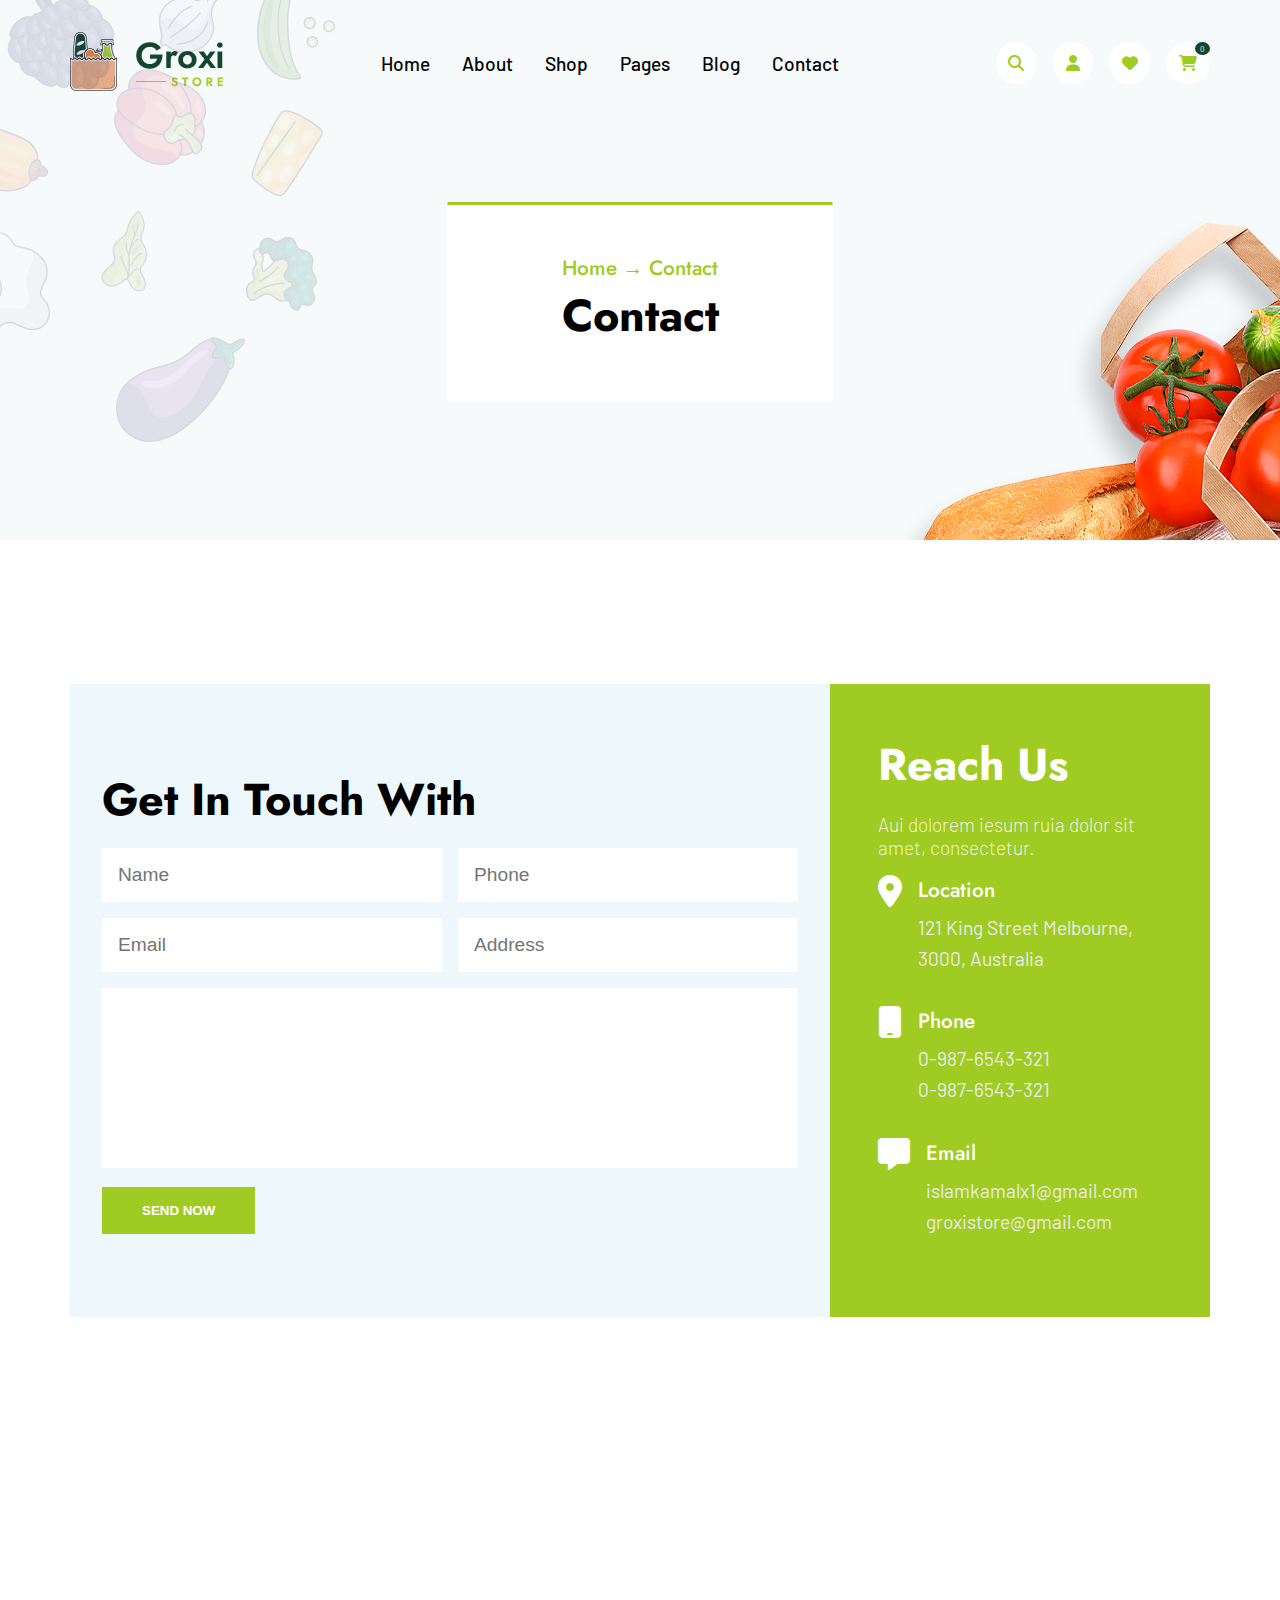
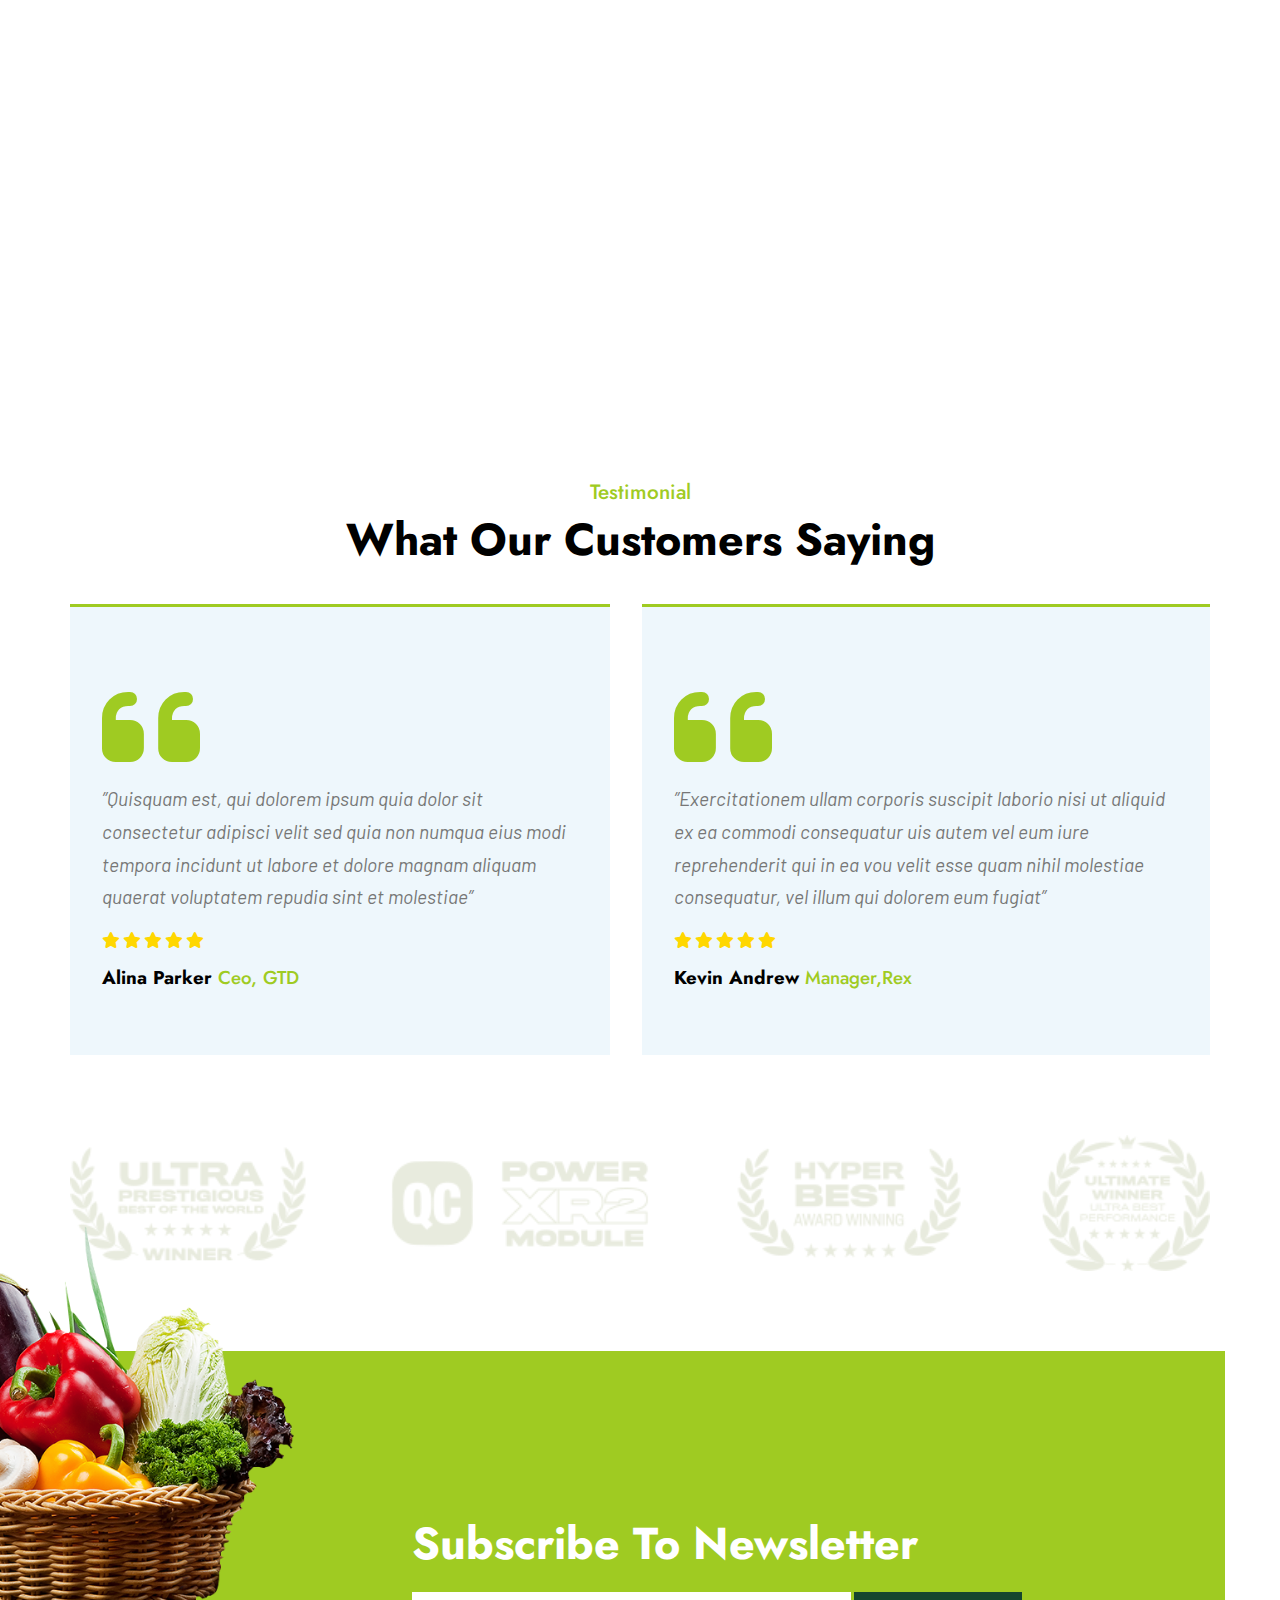
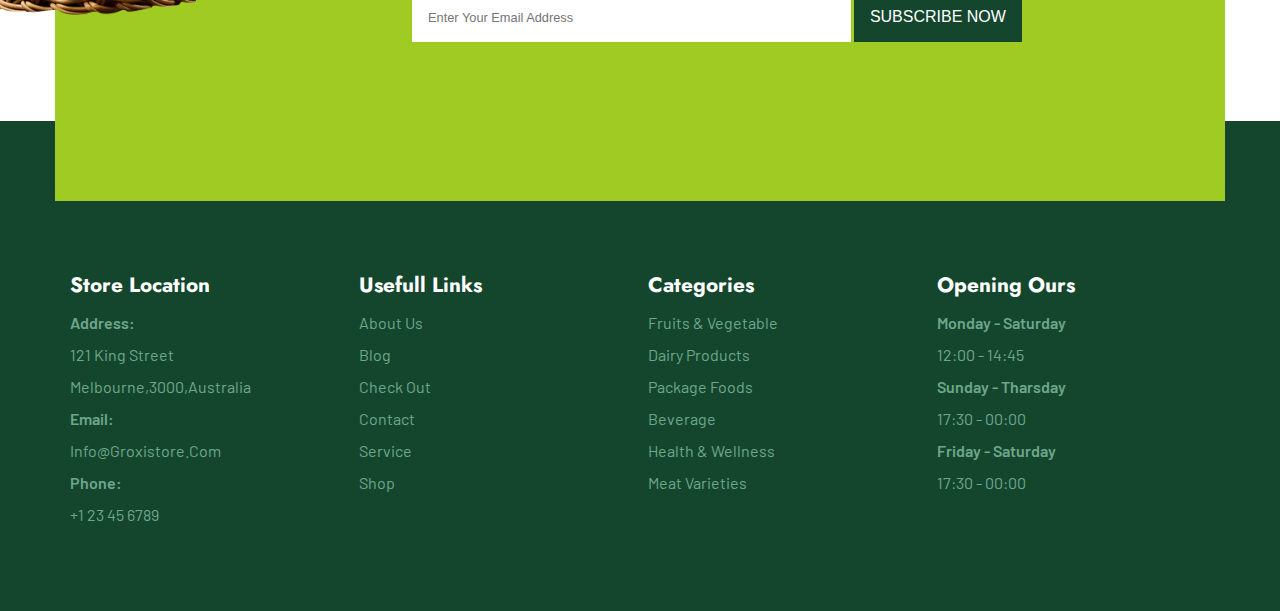
<file: pages/contact.html>
<!DOCTYPE html>
<html lang="en">
  <head>
    <meta charset="UTF-8" />
    <meta http-equiv="X-UA-Compatible" content="IE=edge" />
    <meta name="viewport" content="width=device-width, initial-scale=1.0" />
    <link rel="icon" type="image/x-icon" href="../images/favicon.ico" />
    <title>Groxi Store || Contact</title>
    <link
      rel="stylesheet"
      href="https://cdnjs.cloudflare.com/ajax/libs/font-awesome/6.3.0/css/all.min.css"
    />
    <link rel="stylesheet" href="../css/style.css" />
  </head>
  <body>
    <main>
      <!-- *HEADER -->
      <header class="header about-header">
        <img
          src="../images/Home/sliceHeader.png"
          class="header__slice"
          alt=""
        />
        <div class="container">
          <nav class="nav">
            <div class="logo">
              <img src="../images/Home/Logo.png" alt="" />
            </div>

            <ul class="nav__links">
              <li><a href="../index.html">Home</a></li>
              <li><a href="./about.html">About</a></li>
              <li><a href="./shop.html">Shop</a></li>
              <li><a href="./error.html">Pages</a></li>
              <li><a href="./blog.html">Blog</a></li>
              <li><a href="./contact.html">Contact</a></li>
            </ul>

            <div class="header__icons">
              <a href="pages/error.html"
                ><i class="fa-solid fa-magnifying-glass"></i
              ></a>
              <a href="#" id="login"><i class="fa-solid fa-user"></i></a>
              <a href="./error.html"><i class="fa-solid fa-heart"></i></a>
              <a href="./error.html"
                ><i class="fa-solid fa-cart-shopping"></i> <span>0</span></a
              >
            </div>

            <div class="toggle-menu">
              <i class="fa-solid fa-ellipsis-vertical"></i>
            </div>
          </nav>

          <!-- *Hero -->
          <div class="main-title">
            <span>
              <a href="../index.html">Home</a>
              →
              <a href="./shop.html">Contact</a>
            </span>
            <h2>Contact</h2>
          </div>
        </div>
      </header>

      <!-- *BOTTOM NAV -->
      <nav class="bottom-nav">
        <a href="../index.html" class="fas fa-home"></a>
        <a href="./about.html" class="fa-solid fa-info"></a>
        <a href="./shop.html" class="fa-solid fa-shop"></a>
        <a href="./blog.html" class="fas fa-blog"></a>
        <a href="./contact.html" class="fa-solid fa-address-book"></a>
      </nav>
      <!-- *LOGIN -->
      <div class="login-form-container">
        <div id="close-btn-login" class="fa-solid fa-xmark"></div>
        <form action="">
          <h3>sign in</h3>
          <span>username</span>
          <input
            type="email"
            class="box-input"
            name="input-email"
            id="input-email"
            placeholder="Enter Your Email"
          />
          <span>password</span>
          <input
            type="password"
            class="box-input"
            name="input-pass"
            id="input-pass"
            placeholder="Enter Password"
          />

          <div class="checkbox">
            <input type="checkbox" name="input-check" id="remember-me" />
            <label for="remember-me">remember me</label>
          </div>

          <input type="submit" value="sign in" class="Btn" />
          <p>forget password ? <a href="pages/error.html">click here</a></p>
          <p>
            don't have an account ? <a href="pages/error.html">create one</a>
          </p>
        </form>
      </div>

      <!-- *Contact -->
      <div class="contact">
        <div class="container">
          <div class="form__card">
            <form action="">
              <h2>Get In Touch With</h2>
              <div class="inputs">
                <input type="text" placeholder="Name" />
                <input type="tel" placeholder="Phone" />
                <input type="email" placeholder="Email" />
                <input type="text" placeholder="Address" />
              </div>
              <textarea cols="30" rows="10"></textarea>
              <input type="submit" value="SEND NOW" class="btn" />
            </form>
            <div class="reach-us">
              <h2>Reach Us</h2>
              <p>Aui dolorem iesum ruia dolor sit amet, consectetur.</p>
              <div class="reach-box">
                <i class="fa-solid fa-location-dot"></i>
                <div class="reach-text">
                  <h4>Location</h4>
                  <span>121 King Street Melbourne, 3000, Australia</span>
                </div>
              </div>
              <div class="reach-box">
                <i class="fa-solid fa-mobile"></i>
                <div class="reach-text">
                  <h4>Phone</h4>
                  <span>0-987-6543-321</span>
                  <span>0-987-6543-321</span>
                </div>
              </div>
              <div class="reach-box">
                <i class="fa-solid fa-message"></i>
                <div class="reach-text">
                  <h4>Email</h4>
                  <span>islamkamalx1@gmail.com</span>
                  <span>groxistore@gmail.com</span>
                </div>
              </div>
            </div>
          </div>
        </div>
      </div>

      <!-- *Iframe -->
      <div class="iframe-container">
        <iframe
          src="https://www.google.com/maps/embed?pb=!1m18!1m12!1m3!1d853.2703576361253!2d-0.2299236864982391!3d51.4924560217844!2m3!1f0!2f0!3f0!3m2!1i1024!2i768!4f13.1!3m3!1m2!1s0x48760e48221944e1%3A0xee0d9e6eec2d2523!2zMTIxIEtpbmcgU3QsIExvbmRvbiBXNiA5SkfYjCDYp9mE2YXZhdmE2YPYqSDYp9mE2YXYqtit2K_YqQ!5e0!3m2!1sar!2seg!4v1661333388901!5m2!1sar!2seg"
          loading="lazy"
          referrerpolicy="no-referrer-when-downgrade"
        ></iframe>
      </div>
      <!-- *Testimonial -->
      <div class="testimonial">
        <div class="container">
          <div class="main-title">
            <span>Testimonial</span>
            <h2>What our customers saying</h2>
          </div>
          <div class="testimonial__content">
            <div class="testimonial__box">
              <i class="fa-solid fa-quote-left quot"></i>
              <p>
                ”Quisquam est, qui dolorem ipsum quia dolor sit consectetur
                adipisci velit sed quia non numqua eius modi tempora incidunt ut
                labore et dolore magnam aliquam quaerat voluptatem repudia sint
                et molestiae”
              </p>
              <div class="stars">
                <i class="fa-solid fa-star"></i>
                <i class="fa-solid fa-star"></i>
                <i class="fa-solid fa-star"></i>
                <i class="fa-solid fa-star"></i>
                <i class="fa-solid fa-star"></i>
              </div>
              <h3>Alina Parker <span> Ceo, GTD</span></h3>
            </div>
            <div class="testimonial__box">
              <i class="fa-solid fa-quote-left quot"></i>
              <p>
                ”Exercitationem ullam corporis suscipit laborio nisi ut aliquid
                ex ea commodi consequatur uis autem vel eum iure reprehenderit
                qui in ea vou velit esse quam nihil molestiae consequatur, vel
                illum qui dolorem eum fugiat”
              </p>
              <div class="stars">
                <i class="fa-solid fa-star"></i>
                <i class="fa-solid fa-star"></i>
                <i class="fa-solid fa-star"></i>
                <i class="fa-solid fa-star"></i>
                <i class="fa-solid fa-star"></i>
              </div>
              <h3>Kevin Andrew <span> Manager,Rex</span></h3>
            </div>
          </div>
        </div>
      </div>
      <!-- *sponsor -->
      <div class="sponsor">
        <div class="container">
          <img src="../images/Home/Logo's.png" alt="sponsor" />
        </div>
      </div>
      <!-- *newsletter -->
      <section class="newsletter">
        <div class="container">
          <img src="../images/Home/Basket-2.png" alt="" />
          <div class="newsletter__info">
            <h2 class="newsletter__title">subscribe to newsletter</h2>
            <form action="">
              <input type="email" placeholder="enter your email address" />
              <button class="btn">subscribe now</button>
            </form>
          </div>
        </div>
      </section>
      <!-- *footer -->
      <footer class="footer">
        <div class="container">
          <div class="col col-1">
            <h4 class="footer__title">Store Location</h4>
            <span class="bold-span">Address:</span>
            <span>121 King Street Melbourne,3000,Australia</span>
            <span class="bold-span">Email:</span>
            <span>Info@Groxistore.Com</span>
            <span class="bold-span">Phone:</span>
            <span>+1 23 45 6789</span>
          </div>
          <div class="col">
            <h4 class="footer__title">Usefull Links</h4>
            <ul>
              <li><a href="#">About Us</a></li>
              <li><a href="#">Blog</a></li>
              <li><a href="#">Check Out</a></li>
              <li><a href="#">Contact</a></li>
              <li><a href="#">Service</a></li>
              <li><a href="#">Shop</a></li>
            </ul>
          </div>
          <div class="col">
            <h4 class="footer__title">Categories</h4>
            <ul>
              <li><a href="#">Fruits & Vegetable</a></li>
              <li><a href="#">Dairy Products</a></li>
              <li><a href="#">Package Foods</a></li>
              <li><a href="#">Beverage</a></li>
              <li><a href="#">Health & Wellness</a></li>
              <li><a href="#">Meat Varieties</a></li>
            </ul>
          </div>
          <div class="col">
            <h4 class="footer__title">Opening Ours</h4>
            <ul>
              <li><a class="bold-span" href="#">Monday - Saturday</a></li>
              <li><a href="#">12:00 - 14:45</a></li>
              <li><a class="bold-span" href="#">Sunday - Tharsday</a></li>
              <li><a href="#">17:30 - 00:00</a></li>
              <li><a class="bold-span" href="#">Friday - Saturday</a></li>
              <li><a href="#">17:30 - 00:00</a></li>
            </ul>
          </div>
        </div>
      </footer>
    </main>
    <script src="../js/app.js"></script>
  </body>
</html>
</file>
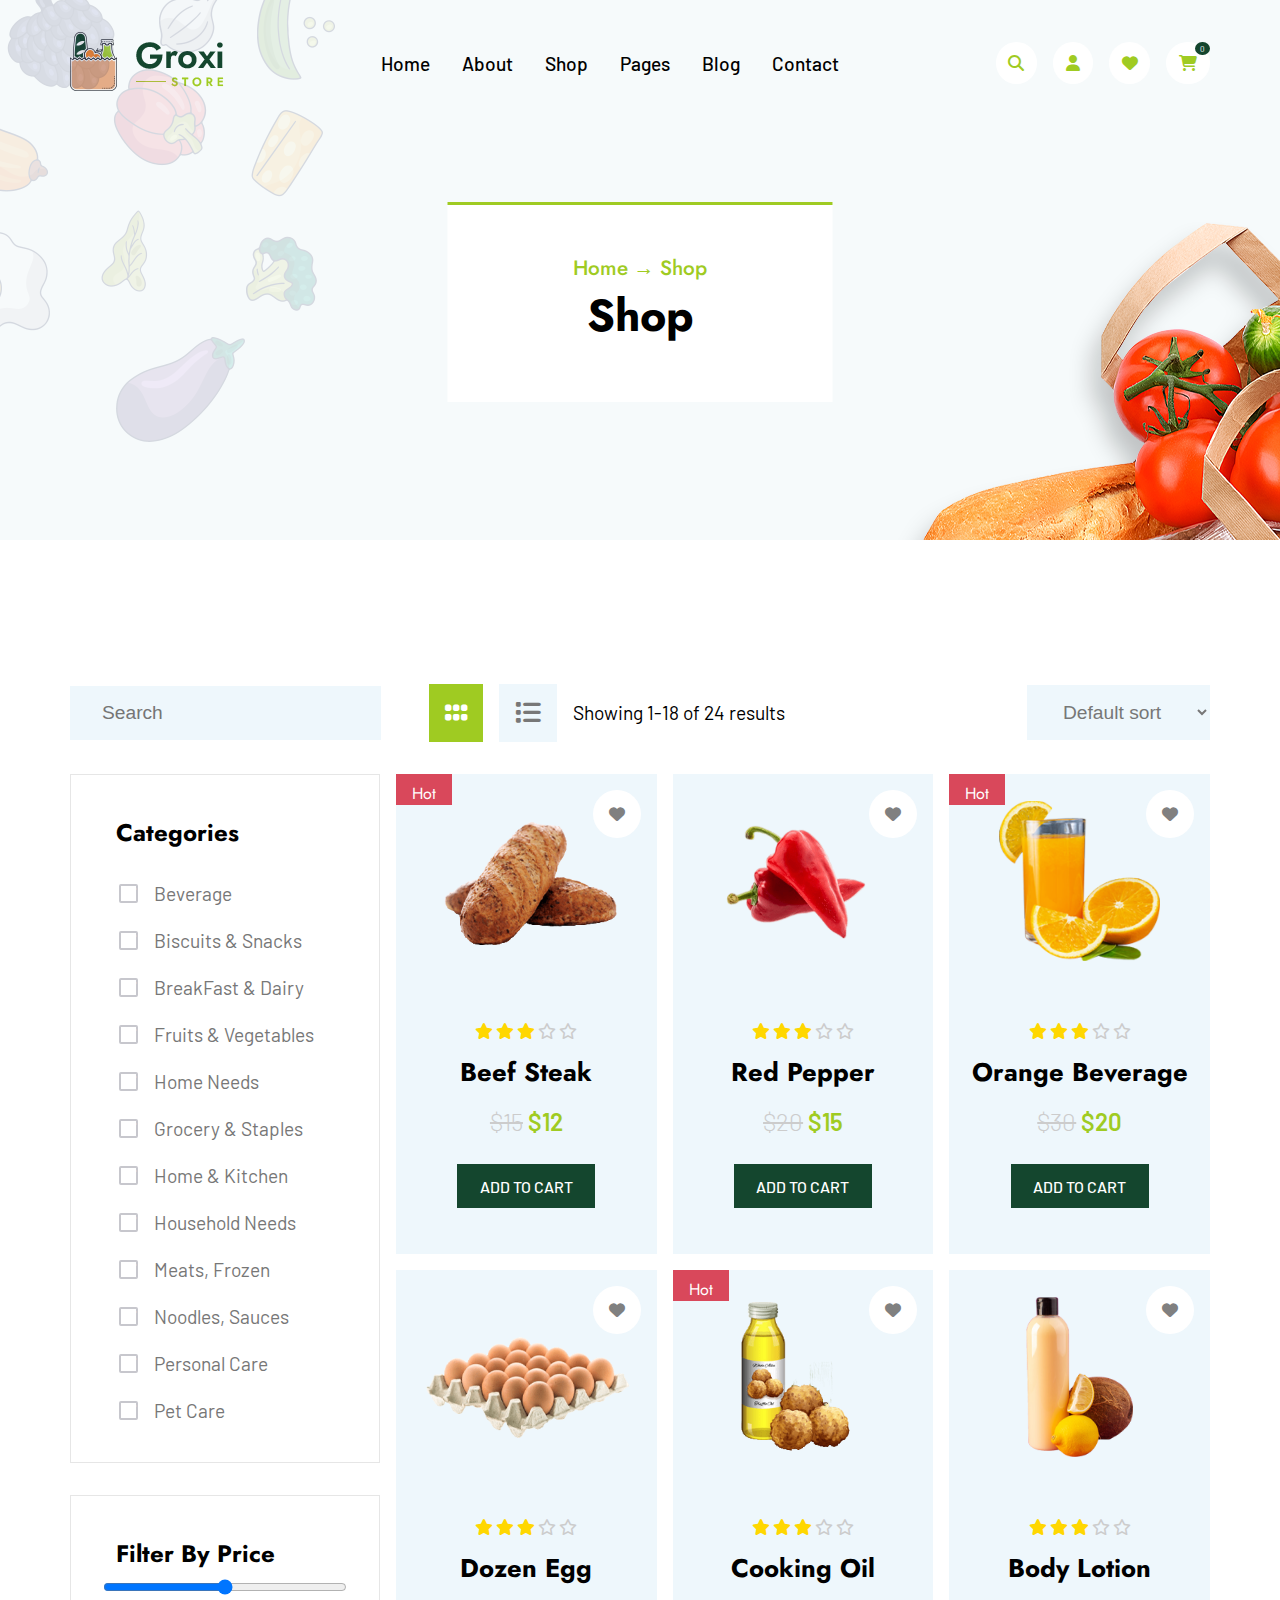
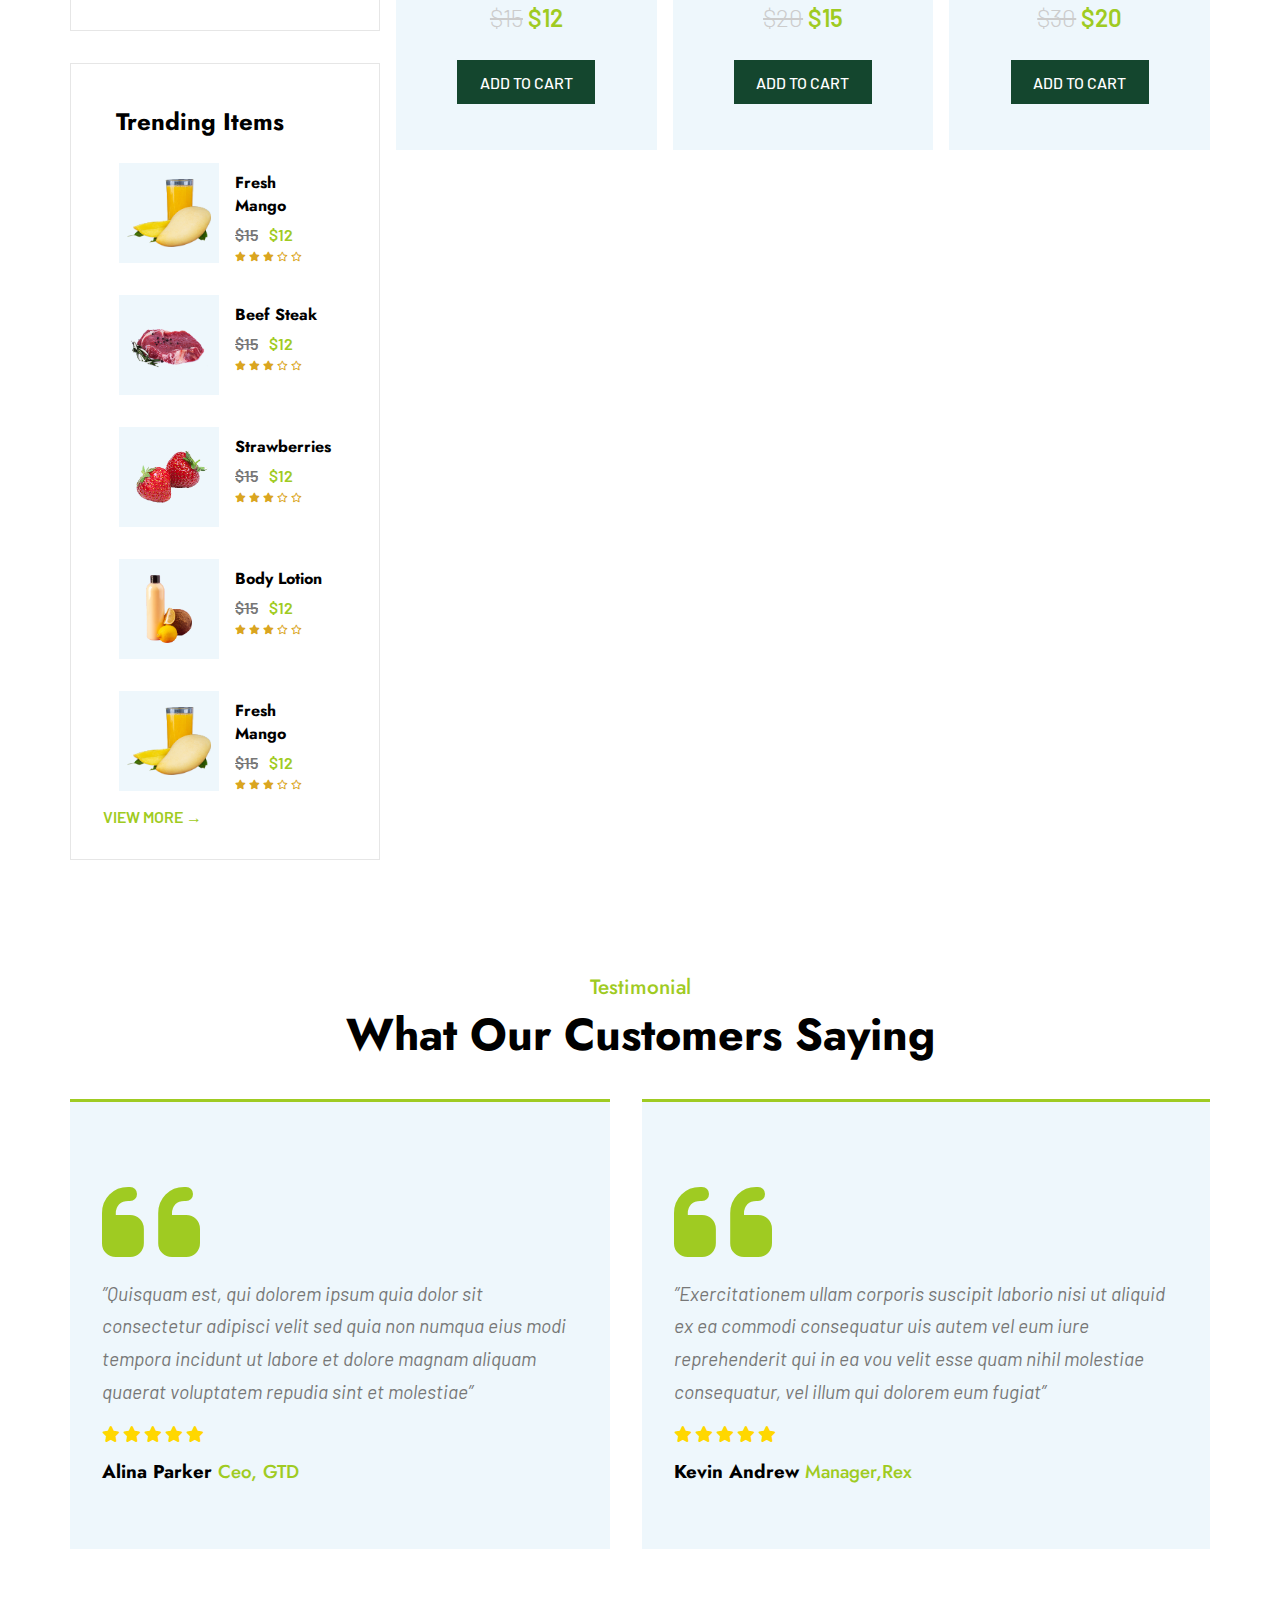
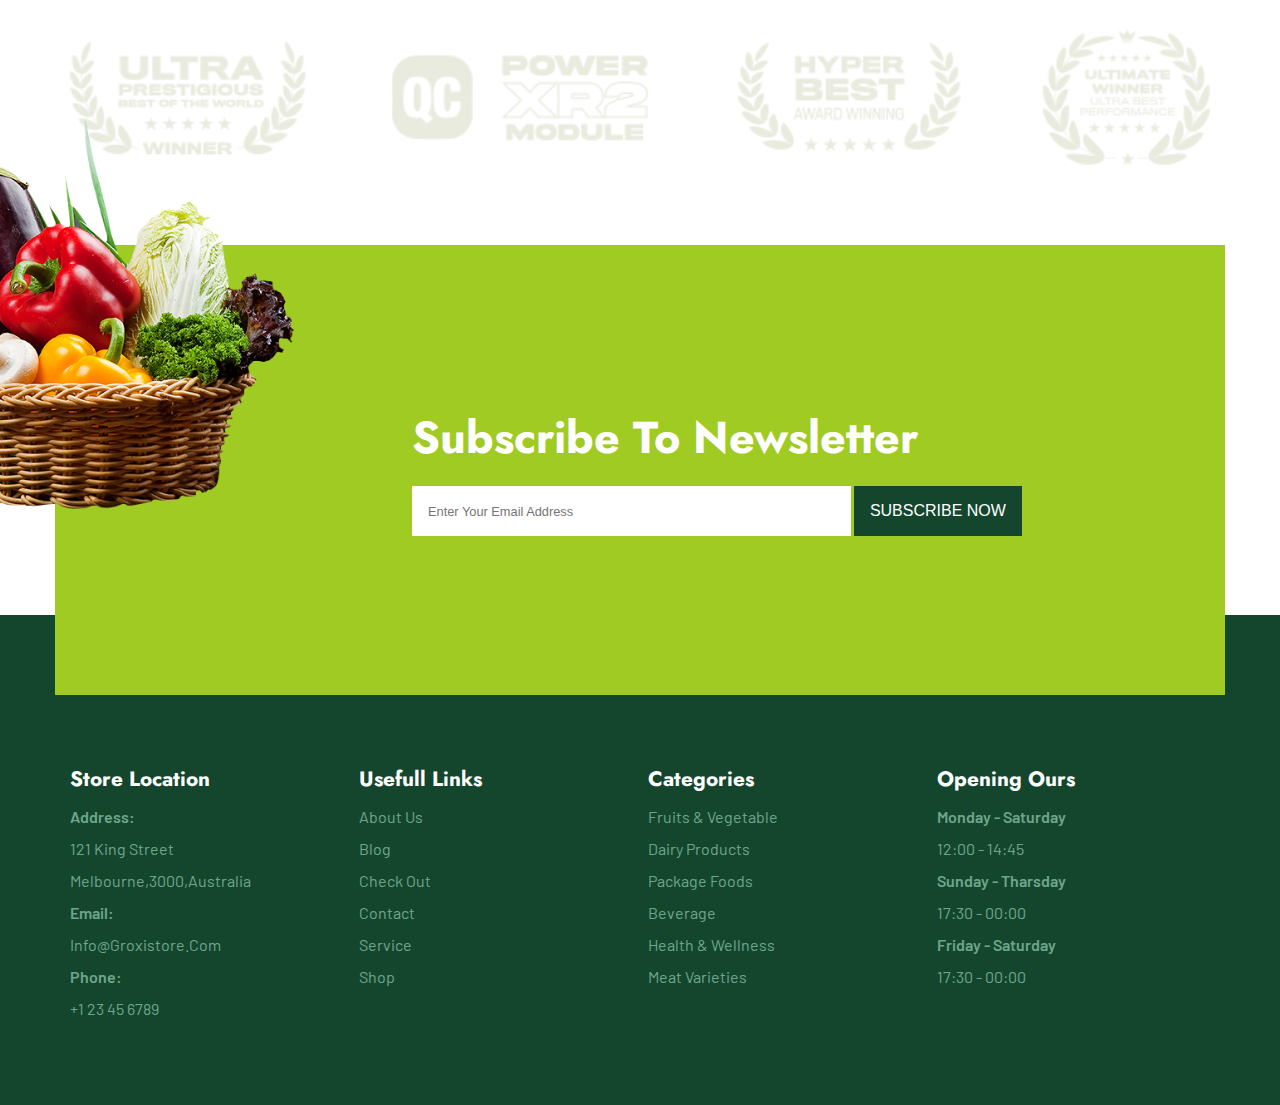
<file: pages/shop.html>
<!DOCTYPE html>
<html lang="en">
  <head>
    <meta charset="UTF-8" />
    <meta http-equiv="X-UA-Compatible" content="IE=edge" />
    <meta name="viewport" content="width=device-width, initial-scale=1.0" />
    <link rel="icon" type="image/x-icon" href="../images/favicon.ico" />
    <title>Groxi Store || Shop</title>
    <link
      rel="stylesheet"
      href="https://cdnjs.cloudflare.com/ajax/libs/font-awesome/6.3.0/css/all.min.css"
    />
    <link rel="stylesheet" href="../css/style.css" />
  </head>
  <body>
    <main>
      <!-- *HEADER -->
      <header class="header about-header">
        <img
          src="../images/Home/sliceHeader.png"
          class="header__slice"
          alt=""
        />
        <div class="container">
          <nav class="nav">
            <div class="logo">
              <img src="../images/Home/Logo.png" alt="" />
            </div>

            <ul class="nav__links">
              <li><a href="../index.html">Home</a></li>
              <li><a href="./about.html">About</a></li>
              <li><a href="./shop.html">Shop</a></li>
              <li><a href="./error.html">Pages</a></li>
              <li><a href="./blog.html">Blog</a></li>
              <li><a href="./contact.html">Contact</a></li>
            </ul>

            <div class="header__icons">
              <a href="pages/error.html"
                ><i class="fa-solid fa-magnifying-glass"></i
              ></a>
              <a href="#" id="login"><i class="fa-solid fa-user"></i></a>
              <a href="./error.html"><i class="fa-solid fa-heart"></i></a>
              <a href="./error.html"
                ><i class="fa-solid fa-cart-shopping"></i> <span>0</span></a
              >
            </div>

            <div class="toggle-menu">
              <i class="fa-solid fa-ellipsis-vertical"></i>
            </div>
          </nav>

          <!-- *Hero -->
          <div class="main-title">
            <span>
              <a href="../index.html">Home</a>
              →
              <a href="./shop.html">Shop</a>
            </span>
            <h2>Shop</h2>
          </div>
        </div>
      </header>

      <!-- *BOTTOM NAV -->
      <nav class="bottom-nav">
        <a href="../index.html" class="fas fa-home"></a>
        <a href="./about.html" class="fa-solid fa-info"></a>
        <a href="./shop.html" class="fa-solid fa-shop"></a>
        <a href="./blog.html" class="fas fa-blog"></a>
        <a href="./contact.html" class="fa-solid fa-address-book"></a>
      </nav>
      <!-- *LOGIN -->
      <div class="login-form-container">
        <div id="close-btn-login" class="fa-solid fa-xmark"></div>
        <form action="">
          <h3>sign in</h3>
          <span>username</span>
          <input
            type="email"
            class="box-input"
            name="input-email"
            id="input-email"
            placeholder="Enter Your Email"
          />
          <span>password</span>
          <input
            type="password"
            class="box-input"
            name="input-pass"
            id="input-pass"
            placeholder="Enter Password"
          />

          <div class="checkbox">
            <input type="checkbox" name="input-check" id="remember-me" />
            <label for="remember-me">remember me</label>
          </div>

          <input type="submit" value="sign in" class="Btn" />
          <p>forget password ? <a href="pages/error.html">click here</a></p>
          <p>
            don't have an account ? <a href="pages/error.html">create one</a>
          </p>
        </form>
      </div>

      <!-- *Shop Content -->
      <section class="shop-content">
        <div class="container">
          <div class="content-header">
            <div class="left">
              <form action="">
                <input
                  type="search"
                  name="search"
                  id="search"
                  placeholder="Search"
                />
              </form>
              <div class="sort">
                <i class="fa-solid fa-grip list list-1 active"></i>
                <i class="fa-solid fa-list list list-2"></i>
                <span> Showing 1-18 of 24 results</span>
              </div>
            </div>
            <div class="select">
              <select name="sort" id="sort">
                <option>Default sort</option>
                <option>bla bla bla</option>
                <option>bla bla bla</option>
                <option>bla bla bla</option>
              </select>
            </div>
          </div>
          <div class="content-body">
            <div class="filter-products">
              <div class="cat">
                <h3>Categories</h3>
                <div class="title-brand">
                  <div class="brand-item">
                    <input type="checkbox" id="Beverage" />
                    <label
                      for="Beverage"
                      data-brand="Beverage"
                      class="checkbox"
                    >
                      <i class="fa-solid fa-check"></i>
                    </label>
                    <label for="Beverage">Beverage</label>
                  </div>
                </div>
                <div class="title-brand">
                  <div class="brand-item">
                    <input type="checkbox" id="Biscuits" />
                    <label
                      for="Biscuits"
                      data-brand="Biscuits"
                      class="checkbox"
                    >
                      <i class="fa-solid fa-check"></i>
                    </label>
                    <label for="Biscuits">Biscuits & Snacks</label>
                  </div>
                </div>
                <div class="title-brand">
                  <div class="brand-item">
                    <input type="checkbox" id="BreakFast" />
                    <label
                      for="BreakFast"
                      data-brand="BreakFast"
                      class="checkbox"
                    >
                      <i class="fa-solid fa-check"></i>
                    </label>
                    <label for="BreakFast">BreakFast & Dairy</label>
                  </div>
                </div>
                <div class="title-brand">
                  <div class="brand-item">
                    <input type="checkbox" id="Fruits" />
                    <label for="Fruits" data-brand="Fruits" class="checkbox">
                      <i class="fa-solid fa-check"></i>
                    </label>
                    <label for="Fruits">Fruits & Vegetables</label>
                  </div>
                </div>
                <div class="title-brand">
                  <div class="brand-item">
                    <input type="checkbox" id="Home" />
                    <label for="Home" data-brand="Home" class="checkbox">
                      <i class="fa-solid fa-check"></i>
                    </label>
                    <label for="Home">Home Needs</label>
                  </div>
                </div>
                <div class="title-brand">
                  <div class="brand-item">
                    <input type="checkbox" id="Grocery" />
                    <label for="Grocery" data-brand="Grocery" class="checkbox">
                      <i class="fa-solid fa-check"></i>
                    </label>
                    <label for="Grocery">Grocery & Staples</label>
                  </div>
                </div>
                <div class="title-brand">
                  <div class="brand-item">
                    <input type="checkbox" id="Kitchen" />
                    <label for="Kitchen" data-brand="Kitchen" class="checkbox">
                      <i class="fa-solid fa-check"></i>
                    </label>
                    <label for="Kitchen">Home & Kitchen</label>
                  </div>
                </div>
                <div class="title-brand">
                  <div class="brand-item">
                    <input type="checkbox" id="Household" />
                    <label
                      for="Household"
                      data-brand="Household"
                      class="checkbox"
                    >
                      <i class="fa-solid fa-check"></i>
                    </label>
                    <label for="Household">Household Needs</label>
                  </div>
                </div>
                <div class="title-brand">
                  <div class="brand-item">
                    <input type="checkbox" id="Meats" />
                    <label for="Meats" data-brand="Meats" class="checkbox">
                      <i class="fa-solid fa-check"></i>
                    </label>
                    <label for="Meats">Meats, Frozen</label>
                  </div>
                </div>
                <div class="title-brand">
                  <div class="brand-item">
                    <input type="checkbox" id="Noodles" />
                    <label for="Noodles" data-brand="Noodles" class="checkbox">
                      <i class="fa-solid fa-check"></i>
                    </label>
                    <label for="Noodles">Noodles, Sauces</label>
                  </div>
                </div>
                <div class="title-brand">
                  <div class="brand-item">
                    <input type="checkbox" id="Personal" />
                    <label
                      for="Personal"
                      data-brand="Personal"
                      class="checkbox"
                    >
                      <i class="fa-solid fa-check"></i>
                    </label>
                    <label for="Personal">Personal Care</label>
                  </div>
                </div>
                <div class="title-brand">
                  <div class="brand-item">
                    <input type="checkbox" id="Pet" />
                    <label for="Pet" data-brand="Pet" class="checkbox">
                      <i class="fa-solid fa-check"></i>
                    </label>
                    <label for="Pet">Pet Care</label>
                  </div>
                </div>
              </div>
              <div class="cat">
                <h3>Filter By Price</h3>
                <form action="">
                  <input type="range" name="range" id="range" />
                </form>
              </div>
              <div class="cat">
                <h3>Trending Items</h3>
                <div class="item">
                  <div class="img">
                    <img src="../images/Home/Mango.png" alt="" />
                  </div>
                  <div class="info">
                    <h3>Fresh Mango</h3>
                    <p><del>$15</del> $12</p>
                    <div class="stars">
                      <i class="fa-solid fa-star"></i>
                      <i class="fa-solid fa-star"></i>
                      <i class="fa-solid fa-star"></i>
                      <i class="fa-regular fa-star"></i>
                      <i class="fa-regular fa-star"></i>
                    </div>
                  </div>
                </div>
                <div class="item">
                  <div class="img">
                    <img src="../images/Home/Meat.png" alt="" />
                  </div>
                  <div class="info">
                    <h3>Beef Steak</h3>
                    <p><del>$15</del> $12</p>
                    <div class="stars">
                      <i class="fa-solid fa-star"></i>
                      <i class="fa-solid fa-star"></i>
                      <i class="fa-solid fa-star"></i>
                      <i class="fa-regular fa-star"></i>
                      <i class="fa-regular fa-star"></i>
                    </div>
                  </div>
                </div>
                <div class="item">
                  <div class="img">
                    <img src="../images/Home/Strawbarries.png" alt="" />
                  </div>
                  <div class="info">
                    <h3>Strawberries</h3>
                    <p><del>$15</del> $12</p>
                    <div class="stars">
                      <i class="fa-solid fa-star"></i>
                      <i class="fa-solid fa-star"></i>
                      <i class="fa-solid fa-star"></i>
                      <i class="fa-regular fa-star"></i>
                      <i class="fa-regular fa-star"></i>
                    </div>
                  </div>
                </div>
                <div class="item">
                  <div class="img">
                    <img src="../images/Home/BodyLotion.png" alt="" />
                  </div>
                  <div class="info">
                    <h3>Body Lotion</h3>
                    <p><del>$15</del> $12</p>
                    <div class="stars">
                      <i class="fa-solid fa-star"></i>
                      <i class="fa-solid fa-star"></i>
                      <i class="fa-solid fa-star"></i>
                      <i class="fa-regular fa-star"></i>
                      <i class="fa-regular fa-star"></i>
                    </div>
                  </div>
                </div>
                <div class="item">
                  <div class="img">
                    <img src="../images/Home/Mango.png" alt="" />
                  </div>
                  <div class="info">
                    <h3>Fresh Mango</h3>
                    <p><del>$15</del> $12</p>
                    <div class="stars">
                      <i class="fa-solid fa-star"></i>
                      <i class="fa-solid fa-star"></i>
                      <i class="fa-solid fa-star"></i>
                      <i class="fa-regular fa-star"></i>
                      <i class="fa-regular fa-star"></i>
                    </div>
                  </div>
                </div>
                <a id="view-more" href="./error.html">VIEW MORE →</a>
              </div>
            </div>
            <div class="products">
              <div class="content">
                <div class="trending__content-box hot">
                  <div class="trending__fav">
                    <i class="fa-solid fa-heart"></i>
                  </div>
                  <img class="trending__image" src="../images/Home/Bread.png" alt="" />
                  <div class="trending__info">
                    <div class="trending__stars">
                      <i class="fa-solid fa-star"></i>
                      <i class="fa-solid fa-star"></i>
                      <i class="fa-solid fa-star"></i>
                      <i class="fa-regular fa-star"></i>
                      <i class="fa-regular fa-star"></i>
                    </div>
                    <h3 class="trending__info-title">beef steak</h3>
                    <p class="trending__info-price"><del>$15</del>$12</p>
                    <a href="./error.html" class="btn">add to cart</a>
                  </div>
                </div>
                <div class="trending__content-box">
                  <div class="trending__fav">
                    <i class="fa-solid fa-heart"></i>
                  </div>
                  <img class="trending__image" src="../images/Home/Pepper.png" alt="" />
                  <div class="trending__info">
                    <div class="trending__stars">
                      <i class="fa-solid fa-star"></i>
                      <i class="fa-solid fa-star"></i>
                      <i class="fa-solid fa-star"></i>
                      <i class="fa-regular fa-star"></i>
                      <i class="fa-regular fa-star"></i>
                    </div>
                    <h3 class="trending__info-title">Red Pepper</h3>
                    <p class="trending__info-price"><del>$20</del>$15</p>
                    <a href="./error.html" class="btn">add to cart</a>
                  </div>
                </div>
                <div class="trending__content-box hot">
                  <div class="trending__fav">
                    <i class="fa-solid fa-heart"></i>
                  </div>
                  <img class="trending__image" src="../images/Home/Orange.png" alt="" />
                  <div class="trending__info">
                    <div class="trending__stars">
                      <i class="fa-solid fa-star"></i>
                      <i class="fa-solid fa-star"></i>
                      <i class="fa-solid fa-star"></i>
                      <i class="fa-regular fa-star"></i>
                      <i class="fa-regular fa-star"></i>
                    </div>
                    <h3 class="trending__info-title">Orange Beverage</h3>
                    <p class="trending__info-price"><del>$30</del>$20</p>
                    <a href="./error.html" class="btn">add to cart</a>
                  </div>
                </div>
                <div class="trending__content-box">
                  <div class="trending__fav">
                    <i class="fa-solid fa-heart"></i>
                  </div>
                  <img class="trending__image" src="../images/Home/Egg.png" alt="" />
                  <div class="trending__info">
                    <div class="trending__stars">
                      <i class="fa-solid fa-star"></i>
                      <i class="fa-solid fa-star"></i>
                      <i class="fa-solid fa-star"></i>
                      <i class="fa-regular fa-star"></i>
                      <i class="fa-regular fa-star"></i>
                    </div>
                    <h3 class="trending__info-title">Dozen Egg</h3>
                    <p class="trending__info-price"><del>$15</del>$12</p>
                    <a href="./error.html" class="btn">add to cart</a>
                  </div>
                </div>
                <div class="trending__content-box hot">
                  <div class="trending__fav">
                    <i class="fa-solid fa-heart"></i>
                  </div>
                  <img class="trending__image" src="../images/Home/Oil.png" alt="" />
                  <div class="trending__info">
                    <div class="trending__stars">
                      <i class="fa-solid fa-star"></i>
                      <i class="fa-solid fa-star"></i>
                      <i class="fa-solid fa-star"></i>
                      <i class="fa-regular fa-star"></i>
                      <i class="fa-regular fa-star"></i>
                    </div>
                    <h3 class="trending__info-title">Cooking Oil</h3>
                    <p class="trending__info-price"><del>$20</del>$15</p>
                    <a href="./error.html" class="btn">add to cart</a>
                  </div>
                </div>
                <div class="trending__content-box">
                  <div class="trending__fav">
                    <i class="fa-solid fa-heart"></i>
                  </div>
                  <img class="trending__image" src="../images/Home/BodyLotion.png" alt="" />
                  <div class="trending__info">
                    <div class="trending__stars">
                      <i class="fa-solid fa-star"></i>
                      <i class="fa-solid fa-star"></i>
                      <i class="fa-solid fa-star"></i>
                      <i class="fa-regular fa-star"></i>
                      <i class="fa-regular fa-star"></i>
                    </div>
                    <h3 class="trending__info-title">Body Lotion</h3>
                    <p class="trending__info-price"><del>$30</del>$20</p>
                    <a href="./error.html" class="btn">add to cart</a>
                  </div>
                </div>
              </div>
            </div>
          </div>
        </div>
      </section>

      <!-- *Testimonial -->
      <div class="testimonial">
        <div class="container">
          <div class="main-title">
            <span>Testimonial</span>
            <h2>What our customers saying</h2>
          </div>
          <div class="testimonial__content">
            <div class="testimonial__box">
              <i class="fa-solid fa-quote-left quot"></i>
              <p>
                ”Quisquam est, qui dolorem ipsum quia dolor sit consectetur
                adipisci velit sed quia non numqua eius modi tempora incidunt ut
                labore et dolore magnam aliquam quaerat voluptatem repudia sint
                et molestiae”
              </p>
              <div class="stars">
                <i class="fa-solid fa-star"></i>
                <i class="fa-solid fa-star"></i>
                <i class="fa-solid fa-star"></i>
                <i class="fa-solid fa-star"></i>
                <i class="fa-solid fa-star"></i>
              </div>
              <h3>Alina Parker <span> Ceo, GTD</span></h3>
            </div>
            <div class="testimonial__box">
              <i class="fa-solid fa-quote-left quot"></i>
              <p>
                ”Exercitationem ullam corporis suscipit laborio nisi ut aliquid
                ex ea commodi consequatur uis autem vel eum iure reprehenderit
                qui in ea vou velit esse quam nihil molestiae consequatur, vel
                illum qui dolorem eum fugiat”
              </p>
              <div class="stars">
                <i class="fa-solid fa-star"></i>
                <i class="fa-solid fa-star"></i>
                <i class="fa-solid fa-star"></i>
                <i class="fa-solid fa-star"></i>
                <i class="fa-solid fa-star"></i>
              </div>
              <h3>Kevin Andrew <span> Manager,Rex</span></h3>
            </div>
          </div>
        </div>
      </div>
      <!-- *sponsor -->
      <div class="sponsor">
        <div class="container">
          <img src="../images/Home/Logo's.png" alt="sponsor" />
        </div>
      </div>
      <!-- *newsletter -->
      <section class="newsletter">
        <div class="container">
          <img src="../images/Home/Basket-2.png" alt="" />
          <div class="newsletter__info">
            <h2 class="newsletter__title">subscribe to newsletter</h2>
            <form action="">
              <input type="email" placeholder="enter your email address" />
              <button class="btn">subscribe now</button>
            </form>
          </div>
        </div>
      </section>
      <!-- *footer -->
      <footer class="footer">
        <div class="container">
          <div class="col col-1">
            <h4 class="footer__title">Store Location</h4>
            <span class="bold-span">Address:</span>
            <span>121 King Street Melbourne,3000,Australia</span>
            <span class="bold-span">Email:</span>
            <span>Info@Groxistore.Com</span>
            <span class="bold-span">Phone:</span>
            <span>+1 23 45 6789</span>
          </div>
          <div class="col">
            <h4 class="footer__title">Usefull Links</h4>
            <ul>
              <li><a href="#">About Us</a></li>
              <li><a href="#">Blog</a></li>
              <li><a href="#">Check Out</a></li>
              <li><a href="#">Contact</a></li>
              <li><a href="#">Service</a></li>
              <li><a href="#">Shop</a></li>
            </ul>
          </div>
          <div class="col">
            <h4 class="footer__title">Categories</h4>
            <ul>
              <li><a href="#">Fruits & Vegetable</a></li>
              <li><a href="#">Dairy Products</a></li>
              <li><a href="#">Package Foods</a></li>
              <li><a href="#">Beverage</a></li>
              <li><a href="#">Health & Wellness</a></li>
              <li><a href="#">Meat Varieties</a></li>
            </ul>
          </div>
          <div class="col">
            <h4 class="footer__title">Opening Ours</h4>
            <ul>
              <li><a class="bold-span" href="#">Monday - Saturday</a></li>
              <li><a href="#">12:00 - 14:45</a></li>
              <li><a class="bold-span" href="#">Sunday - Tharsday</a></li>
              <li><a href="#">17:30 - 00:00</a></li>
              <li><a class="bold-span" href="#">Friday - Saturday</a></li>
              <li><a href="#">17:30 - 00:00</a></li>
            </ul>
          </div>
        </div>
      </footer>
    </main>
    <script src="../js/app.js"></script>
  </body>
</html>
</file>
<file: css/style.css>
@import url("https://fonts.googleapis.com/css2?family=Jost:wght@100;200;300;400;500;600;700&display=swap");
@import url("https://fonts.googleapis.com/css2?family=Barlow:wght@100;200;300;400;500;600&display=swap");

/* *GLOBAL */
* {
  margin: 0;
  padding: 0;
  box-sizing: border-box;
  list-style: none;
  transition: all .2s linear;
}

:root {
  --main-color: #9fcb22;
  --dark-main: #14462e;
  --back-blue: #eef7fc;
  --red: #d9485b;
  --black: #000;
  --white: #fff;
  --transition: 0.3s;
  --border: .1rem solid rgba(0, 0, 0, .1);
  --border-hover: .1rem solid var(--black);
  --box-shadow: 0 .5rem 1rem rgba(0, 0, 0, .1);
}

html {
  scroll-behavior: smooth;
}

body {
  font-family: 'Barlow', sans-serif;
}

h1,
h2,
h3,
h4 {
  font-family: 'Jost', sans-serif;
}

a {
  text-decoration: none;
}

html::-webkit-scrollbar {
  width: .5rem;
}

html::-webkit-scrollbar-track {
  background: transparent;
}

html::-webkit-scrollbar-thumb {
  background: var(--dark-main);
  border-radius: 4px;
}

html::-webkit-scrollbar-thumb:hover {
  background: #6b8d0d
}

.container {
  padding-inline-start: 15px;
  padding-inline-end: 15px;
  margin-inline-start: auto;
  margin-inline-end: auto;
}

.main-title {
  text-transform: capitalize;
  text-align: center;
  margin-block-end: 2rem;
}

.main-title span {
  color: var(--main-color);
  font-size: 1.3rem;
  font-family: "Jost", sans-serif;
  font-weight: 500;
}

.main-title span a {
  color: var(--main-color);
}

.main-title h2 {
  font-size: 2.8rem;
}

/* Small */
@media (min-width:768px) {
  .container {
    width: 750px;
  }
}

/* Medium */
@media (min-width:992px) {
  .container {
    width: 950px;
  }
}

/* Large */
@media (min-width:1200px) {
  .container {
    width: 1170px;
  }
}

.btn {
  text-transform: uppercase;
  background-color: var(--main-color);
  padding-block: 1rem;
  padding-inline: 2.5rem;
  font-weight: 500;
  color: var(--white);
}



/* *HEADER */
.header {
  position: relative;
  padding-block-start: 2rem;
  background: var(--back-blue) url("../images/Home/Hero.png") center no-repeat;
}

.header .header__slice {
  position: absolute;
  left: 0;
  top: 0;
}

.nav {
  display: flex;
  justify-content: space-between;
  align-items: center;
}

.nav .toggle-menu {
  display: none;
}

.nav__links {
  display: flex;
  align-items: center;
  gap: 2rem;
}

.nav__links li {
  position: relative;
}

.nav__links a {
  font-size: 1.2rem;
  font-weight: 500;
  color: var(--black);
}

.nav__links li::before {
  content: "";
  position: absolute;
  left: 50%;
  transform: translateX(-50%);
  bottom: -5px;
  background-color: var(--main-color);
  width: 0%;
  height: 2px;
  transition: var(--transition);
}

.nav__links li:hover::before {
  width: 100%;
}

.header__icons {
  display: flex;
  align-items: center;
  gap: 1rem;
}

.header__icons i {
  color: var(--main-color);
  background-color: var(--white);
  padding: 0.8rem;
  border-radius: 50%;
  transition: var(--transition);
}

.header__icons i:hover {
  color: var(--dark-main);
  background-color: #ddd;
}

.header__icons a:last-child {
  position: relative;
}

.header__icons a:last-child span {
  position: absolute;
  right: 0;
  background-color: var(--dark-main);
  color: var(--white);
  border-radius: 50%;
  padding-block: 0.1rem;
  padding-inline: 0.3rem;
  font-size: 0.5rem;
}

.hero {
  height: 90vh;
  display: flex;
  flex-direction: column;
  justify-content: center;
}

.hero__info span {
  color: var(--main-color);
  font-weight: 500;
  font-size: 1.2rem;
  display: block;
  margin-block-end: 1.3rem;
}

.hero__info h1 {
  font-size: 4rem;
  line-height: 1.1;
  margin-block-end: 1.3rem;
  max-width: 480px;
}

.hero__info p {
  line-height: 1.5;
  margin-block-end: 3rem;
  font-weight: 500;
  max-width: 375px;
}

.hero__btns {
  display: flex;
  gap: 1rem;
}

.hero__btns a:last-child {
  background-color: var(--dark-main);
}

.hero__btns .btn:first-of-type:hover {
  background-color: #779f09;
}

.hero__btns .btn:last-of-type:hover {
  background-color: #085c30;
}

/* *BOTTOM NAV */
.bottom-nav {
  text-align: center;
  background: var(--main-color);
  position: fixed;
  bottom: 0;
  left: 0;
  right: 0;
  display: none;
  z-index: 9;
}

.bottom-nav a {
  font-size: 1.5rem;
  padding: 1rem;
  color: #fff;
}

.bottom-nav a:hover {
  background-color: var(--dark-main);
}

/* *LOGIN */
.login-form-container {
  display: flex;
  align-items: center;
  justify-content: center;
  background: rgba(255, 255, 255, 0.9);
  position: fixed;
  top: 0;
  right: -100%;
  height: 100%;
  width: 100%;
  z-index: 9;
}

.login-form-container form {
  background: #fff;
  border: var(--border);
  width: 30rem;
  padding: 2rem;
  box-shadow: var(--box-shadow);
  margin: 2rem;
  border-radius: 0.5rem;
}

.login-form-container form h3 {
  font-size: 2.5rem;
  text-transform: uppercase;
  color: #444;
  text-align: center;
}

.login-form-container form span {
  display: block;
  font-size: 1.1rem;
  padding-block-start: 1rem;
  text-transform: capitalize;
}

.login-form-container form .box-input {
  width: 100%;
  margin-block: 0.7rem;
  font-size: 1.1rem;
  border: var(--border);
  padding-block: 0.8rem;
  padding-inline: 1.2rem;
  border-radius: 0.5rem;
  text-transform: none;
}

.login-form-container form .checkbox {
  display: flex;
  align-items: center;
  gap: 0.5rem;
  padding-block: 0.8rem;
  text-transform: capitalize;
}

.login-form-container form .checkbox label {
  font-size: 1.1rem;
  color: #777;
  cursor: pointer;
}

.login-form-container form .Btn {
  border: 0;
  display: inline-block;
  padding-block: 0.9rem;
  padding-inline: 3rem;
  color: #fff;
  background: var(--main-color);
  font-size: 1.7rem;
  border-radius: 0.5rem;
  transition: var(--transition);
  cursor: pointer;
  text-align: center;
  width: 100%;
  margin-block: 1.5rem;
}

.login-form-container form .Btn:hover {
  background: var(--dark-main);
  color: #fff;
}

.login-form-container form p {
  padding-block-start: 0.8rem;
  color: #666;
  font-size: 1.2rem;
}

.login-form-container form p a {
  color: var(--main-color);
  text-decoration: underline;
}

.login-form-container.active {
  right: 0;
}

.login-form-container #close-btn-login {
  position: absolute;
  top: 1.5rem;
  right: 2.5rem;
  font-size: 2.5rem;
  color: #444;
  cursor: pointer;
}

/* *CATEGORIES */
.categories .container {
  display: grid;
  grid-template-columns: repeat(auto-fill, minmax(350px, 1fr));
  gap: 2rem;
  margin-block: 5rem;
}

.categories__box {
  width: 100%;
  height: 300px;
  margin-inline: auto;
  position: relative;
  border-radius: 10px;
}

.categories__box:hover {
  transform: scale(.9);
}

.categories__info {
  position: absolute;
  left: 2rem;
  top: 50%;
  transform: translateY(-50%);
  color: var(--white);
  text-transform: capitalize;
  max-width: 155px;
}

.categories__info a {
  color: var(--white);
}

.categories__info-title {
  font-size: 1.6rem;
  font-weight: 400;
  margin-block-end: 1rem;
}

.categories__box:nth-child(1) {
  background: #9FDED4 url("../images/Home/cat-1.png") no-repeat;
  background-position-x: 105%;
  background-position-y: 115%;
}

.categories__box:nth-child(2) {
  background: #FA9522 url("../images/Home/cat-2.png") no-repeat;
  background-position-x: 90%;
  background-position-y: 90%;
}

.categories__box:nth-child(3) {
  background: #AEDF23 url("../images/Home/cat-3.png") no-repeat;
  background-position-x: 90%;
  background-position-y: 90%;
}

/* *TRENDING */
.trending {
  margin-block: 5rem;
}

.trending__content {
  display: grid;
  grid-template-columns: repeat(auto-fill, minmax(350px, 1fr));
  gap: 2rem;
}

.trending__content-box {
  position: relative;
  background-color: var(--back-blue);
  display: flex;
  flex-direction: column;
  align-items: center;
  justify-content: space-around;
  height: 480px;
  padding-block-end: 1.5rem;
}

.trending__content-box.hot::before {
  content: "Hot";
  position: absolute;
  left: 0;
  top: 0;
  background-color: var(--red);
  padding-block-start: 0.5rem;
  padding-inline: 1rem;
  color: var(--white);
  font-weight: 400;
  font-family: "Jost", sans-serif;
}

.trending__fav {
  position: absolute;
  top: 1rem;
  right: 1rem;
  background: var(--white);
  border-radius: 50%;
  cursor: pointer;
}

.trending__fav .fa-heart {
  padding: 1rem;
  color: gray;
}

.trending__fav .fa-heart:hover {
  color: var(--white);
}

.trending__fav:hover {
  background-color: var(--main-color);
}

.trending__image {
  height: 225px;
  max-width: 100%;
}

.trending__info {
  line-height: 2;
  text-align: center;
  text-transform: capitalize;
}

.trending__info .btn {
  background-color: var(--dark-main);
  padding-block: 0.8rem;
  padding-inline: 1.4rem;
}

.trending__info .btn:hover {
  background-color: var(--main-color);
}

.trending__stars .fa-solid {
  color: gold;
}

.trending__stars .fa-regular {
  color: #ccc;
}

.trending__info-title {
  font-size: 1.6rem;
}

.trending__info-price {
  font-size: 1.5rem;
  font-weight: 600;
  color: var(--main-color);
  margin-block-end: 1.5rem;
}

.trending__info-price del {
  color: #ccc;
  font-weight: 300;
  margin-inline-end: .3rem;
}

/* *BANNER */
.banner {
  margin-block-end: 5rem;
  background-size: cover;
}

.banner .container {
  background: url("../images/Home/Banner.png") center no-repeat;
  display: grid;
  grid-template-columns: 1fr 2fr 1fr;
  min-height: 40vh;
  padding-inline: 3rem;
}

.banner__left {
  display: flex;
  flex-direction: column;
  justify-content: center;
}

.banner__left h3 {
  font-size: 3.3rem;
  color: var(--white);
  font-weight: 500;
}

.banner__left span {
  color: yellow;
}

.banner__left a {
  color: var(--white);
  font-weight: 500;
}

.banner__right {
  display: flex;
  justify-content: center;
  flex-direction: column;
}

.banner__right p {
  font-size: 2.8rem;
  color: var(--white);
  font-weight: 500;
}

/* *ABOUT */
.about {
  height: 790px;
  display: flex;
  align-items: flex-end;
  justify-content: center;
  margin-bottom: 9rem;
  position: relative;
  background: url("../images/Home/BackgroundAbout.png") no-repeat;

}

.about__slice {
  position: absolute;
  right: 0;
  top: 50%;
  transform: translateY(-50%);
}

.about__content {
  max-width: 610px;
  height: 790px;
  border-top: 3px solid var(--main-color);
  background-color: var(--white);
  padding-block: 5rem;
  padding-inline: 3rem;
  margin-inline-start: 35rem;
}

.about__content span {
  color: var(--main-color);
  font-weight: 600;
  font-size: 1.3rem;
}

.about__content h3 {
  font-size: 2.8rem;
  line-height: 1;
  margin-block: 1rem;
}

.about__content p {
  line-height: 1.6;
  font-size: 1.2rem;
  margin-block-end: 1rem;
}

.about__content p:last-of-type {
  margin-block-end: 3rem;
}

.about__content .btn:hover {
  background-color: var(--dark-main);
}

/* *FEATURE */
.feature {
  margin-block-end: 5rem;
}

.feature .col-app {
  display: none;
}

.feature .container {
  display: grid;
  grid-template-columns: 2fr 4fr 2fr;
  text-align: center;
}

.feature__box {
  margin-block-end: 4rem;
}

.feature .col:not(.col-app) .feature__box:hover img {
  transform: rotate(360deg);
  transition-duration: 300ms;
}

.feature__box .btn:hover {
  background-color: var(--dark-main);
}

.feature__box img {
  margin-block-end: 1rem;
}

.feature__box h3 {
  font-size: 1.6rem;
  margin-block-end: 1rem;
}

.feature__box p {
  font-size: 1.2rem;
  color: #777;
}

/* *BEST SELLER */
.best-seller {
  margin-block-end: 5rem;
}

.best-seller .filter-list {
  display: flex;
  align-items: center;
  justify-content: center;
  margin-block: 2rem;
  gap: 2rem;
  flex-wrap: wrap;
}

.best-seller .filter-list li {
  position: relative;
  font-size: 1.2rem;
  font-family: "Barlow", sans-serif;
  font-weight: 500;
  color: var(--black);
  cursor: pointer;
}

.best-seller .filter-list li.active {
  color: var(--main-color);
}

.best-seller .filter-list li::before {
  content: "";
  position: absolute;
  background-color: var(--main-color);
  width: 0%;
  height: 2px;
  bottom: -0.3rem;
  left: 50%;
  transform: translateX(-50%);
  transition: var(--transition);
}

.best-seller .filter-list li:hover::before {
  width: 100%;
}

.best-seller__content {
  display: grid;
  grid-template-columns: repeat(auto-fill, minmax(350px, 1fr));
  gap: 2rem;
}

.best-seller__box {
  position: relative;
  background-color: var(--back-blue);
  display: flex;
  flex-direction: column;
  align-items: center;
  justify-content: space-around;
  height: 480px;
  padding-block-end: 1.5rem;
}

.best-seller__box.hot::before {
  content: "Hot";
  position: absolute;
  left: 0;
  top: 0;
  background-color: var(--red);
  padding-block: 0.5rem;
  padding-inline: 1rem;
  color: var(--white);
  font-weight: 400;
  font-family: "Jost", sans-serif;
}

.best-seller__box .fav {
  position: absolute;
  top: 1rem;
  right: 1rem;
  background: var(--white);
  border-radius: 50%;
  cursor: pointer;
}

.best-seller__box .fav .fa-heart {
  padding: 1rem;
  color: gray;
}

.best-seller__box .fav .fa-heart:hover {
  color: var(--white);
}

.best-seller__box .fav:hover {
  background-color: var(--main-color);
}

.best-seller__image {
  height: 225px;
  max-width: 100%;
}

.best-seller__info {
  line-height: 2;
  text-align: center;
  text-transform: capitalize;
}

.best-seller__info .btn {
  background-color: var(--dark-main);
  padding-block: 0.8rem;
  padding-inline: 1.4rem;
}

.best-seller__info .btn:hover {
  background-color: var(--main-color);
}

.best-seller__info .stars .fa-solid {
  color: gold;
}

.best-seller__info .stars .fa-regular {
  color: #ccc;
}

.best-seller__title {
  font-size: 1.6rem;
}

.best-seller__price {
  font-size: 1.5rem;
  font-weight: 600;
  color: var(--main-color);
  margin-block-end: 1.5rem;
}

.best-seller__price del {
  color: #ccc;
  font-weight: 300;
  margin-inline-end: .3rem;
}

/* *testimonial */
.testimonial {
  margin-block-end: 5rem;
}

.testimonial__content {
  display: flex;
  gap: 2rem;
}

.testimonial__box {
  background-color: var(--back-blue);
  padding-block: 4rem;
  padding-inline: 2rem;
  border-block-start: 3px solid var(--main-color);
}

.testimonial__box .quot {
  font-size: 7rem;
  color: var(--main-color);
}

.testimonial__box p {
  font-size: 1.2rem;
  color: #777;
  font-style: italic;
  margin-block-end: 1rem;
  line-height: 1.7;
}

.testimonial__box .stars i {
  color: gold;
  margin-block-end: 1rem;
}

.testimonial__box span {
  color: var(--main-color);
  font-weight: 500;
}

/* *SPONSOR */
.sponsor {
  margin-block-end: 5rem;
}

.sponsor img {
  width: 100%;
  display: block;
}

/* *newsletter */
.newsletter {
  margin-block-end: -5rem;
}

.newsletter .container {
  position: relative;
  min-height: 50vh;
  display: flex;
  justify-content: flex-end;
  align-items: center;
  background-color: var(--main-color);
}

.newsletter img {
  position: absolute;
  left: -18%;
  top: -140px;
  width: 450px;
}

.newsletter__title {
  font-size: 2.8rem;
  color: var(--white);
  text-transform: capitalize;
  margin-block-end: 1rem;
}

.newsletter__info {
  width: 70%;
}

.newsletter__info input,
.newsletter__info button {
  font-size: 1rem;
  padding: 1rem;
  border: 0;
  outline: 0;
}

.newsletter__info input {
  width: 55%;
  caret-color: var(--main-color);
}

.newsletter__info input::placeholder {
  text-transform: capitalize;
  font-size: .8rem;
}

.newsletter__info button {
  cursor: pointer;
  background-color: var(--dark-main);
}

/* *FOOTER */
.footer {
  background-color: var(--dark-main);
  padding-block-start: 9rem;
  padding-block-end: 5rem;
}

.footer .container {
  display: grid;
  grid-template-columns: repeat(auto-fill, minmax(250px, 1fr));
  gap: 1rem;
}

.footer__title {
  font-size: 1.3rem;
  color: var(--white);
}

.footer .col-1 span {
  display: block;
  color: #6ea68b;
}

.footer .col {
  line-height: 2;
}

.footer .col a {
  font-size: 1rem;
  color: #6ea68b;
}

.footer .col a:hover {
  color: var(--white);
}

.footer .bold-span {
  font-weight: 600;
}

/* * ABOUT PAGE * */
.about-header {
  background: #F6FAFB url("../images/About/hero.png") center no-repeat;
  min-height: 60vh;
  margin-block-end: 9rem;
}

.about-header .main-title {
  position: absolute;
  left: 50%;
  top: 50%;
  transform: translate(-50%, -50%);
  background-color: var(--white);
  border-block-start: 3px solid var(--main-color);
  padding: 3rem;
  margin-block-start: 2rem;
  width: 385px;
  height: 200px;
}

.price {
  margin-block-end: 5rem;
}

.price .container {
  display: flex;
  gap: 3rem;
}

.price__image {
  width: 610px;
}

.price__title {
  font-size: 2.8rem;
  line-height: 1.1;
  margin-block-end: 1rem;
}

.price__text {
  font-size: 1.25rem;
  margin-block-end: 2rem;
}

.our {
  margin-block-end: 5rem;
  background-color: var(--back-blue);
  height: 780px;
}

.our .container {
  display: flex;
  justify-content: center;
  align-items: center;
  gap: 2rem;
  height: 100%;
}

.our__box {
  width: 540px;
  background-color: var(--white);
  border-top: 3px solid var(--main-color);
  height: 510px;
  padding: 4rem 3rem;
}

.our__box img {
  height: 85px;
  width: 85px;
}

.our__box h2 {
  font-size: 2.3rem;
  margin-block: 1rem;
}

.our__box p {
  margin-block-end: 4rem;
  font-size: 1.25rem;
  line-height: 1.5;
}

.our__box a:hover {
  background-color: var(--dark-main);
}

.food-video {
  margin-block-end: 5rem;
}

.food-video__box {
  position: relative;
}

.food-video__box::before {
  content: "";
  position: absolute;
  left: 0;
  top: 0;
  width: 100%;
  height: 100%;
  background: rgba(10, 10, 10, 0.5);

}

.food-video__box video {
  width: 100%;
  display: block;
}

.food-video__box .play-icon {
  position: absolute;
  left: 50%;
  top: 50%;
  transform: translate(-50%, -50%);
}

/* *Shop Page */
.shop-content {
  margin-block-end: 5rem;
}

.content-header {
  display: flex;
  justify-content: space-between;
  align-items: center;
  position: relative;
  margin-block-end: 2rem;
}

.content-header .left {
  display: flex;
  align-items: center;
  gap: 3rem;
}

.content-header .left form input {
  border: 0;
  outline: 0;
  padding: 1rem 2rem;
  background-color: var(--back-blue);
  font-size: 1.2rem;
}

.content-header .left .sort {
  display: flex;
  align-items: center;
  gap: 1rem;
}

.content-header .left .sort i {
  background-color: var(--back-blue);
  font-size: 1.6rem;
  padding: 1rem;
  color: #777;
  cursor: pointer;
}

.content-header .left .sort .active {
  background-color: var(--main-color);
  color: var(--white);
}

.content-header .left .sort span {
  font-size: 1.2rem;
}

.content-header .select select {
  outline: 0;
  border: 0;
  background-color: var(--back-blue);
  padding: 1rem 2rem;
  font-size: 1.2rem;
  color: #777;
}

.content-body {
  display: grid;
  grid-template-columns: 1fr 3fr;
  gap: 1rem;
}

.content-body .products .rowProducts {
  display: flex;
  flex-direction: column;
  gap: 1rem;
}

.rowProducts .trending__content-box {
  background-color: var(--back-blue);
  display: flex;
  flex-direction: row;
  justify-content: space-between;
  padding: 1rem 3rem;
  gap: 1rem;
  width: 100%;
  position: relative;
  height: 300px;
}

.rowProducts i {
  font-size: 1.2rem;
  color: goldenrod;
}

.rowProducts img {
  display: flex;
  justify-content: center;
  align-items: center;
  height: 160px;
}

.rowProducts h3 {
  font-size: 2.5rem;
  width: 100%;
  padding-inline: 0;
}

.rowProducts p {
  color: var(--main-color);
  font-weight: 600;
  font-size: 1.5rem;
  margin-bottom: 1rem;
}

.rowProducts .btn {
  width: fit-content;
}

.content-body .filter-products .cat {
  padding: 2rem;
  height: fit-content;
  border: 1px solid #e6e6e6;
  margin-block-end: 2rem;
}

.content-body .filter-products .cat h3 {
  font-size: 1.5rem;
  padding: 0.5rem 0.8rem;
}

.content-body .filter-products .cat .title-brand {
  margin-block-start: 1.5rem;
}

.cat .title-brand .brand-item {
  display: flex;
  align-items: center;
  margin-block-end: .5rem;
}

.cat .title-brand .brand-item input {
  display: none;
}

.cat .title-brand .brand-item .checkbox {
  padding: 0 0.2rem;
  border: 2px solid #c7c7cd;
  height: 1.2rem;
  width: 1.2rem;
  border-radius: 2px;
  cursor: pointer;
  margin-inline: 1rem;
  display: flex;
  align-items: center;
  justify-content: center;
}

.cat .title-brand .brand-item i {
  font-size: 1rem;
  color: var(--white);
}

.cat .title-brand .brand-item label {
  color: #777;
  font-size: 1.2rem;
}

.cat .title-brand .brand-item .view {
  border: 0;
  background-color: var(--main-color);
}

.cat .title-brand .brand-item .view-icon {
  display: block;
}

.cat input[type="range"] {
  width: 100%;
}

.cat .item {
  display: flex;
  flex-direction: row;
  padding: 1rem;
  gap: 1rem;
  width: 100%;
}

.cat .item .img {
  height: 100px;
  width: 100px;
  background-color: var(--back-blue);
  display: flex;
  padding: 1rem 2rem;
  justify-content: center;
  align-items: center;
}

.cat .item .img img {
  height: 100%;
}

.cat .item .info h3 {
  font-size: 1rem;
  width: 100%;
  padding-inline: 0;
}

.cat .item .info p {
  color: var(--main-color);
  font-weight: 600;
}

.cat .item .info p del {
  color: #777;
  margin-inline-end: .5rem;
}

.cat .item .info .stars i {
  font-size: .6rem;
  color: goldenrod;
}

.cat a#view-more {
  font-weight: 600;
  color: var(--main-color);
  font-size: 1rem;
}

.shop-content .products .content {
  display: grid;
  grid-template-columns: repeat(auto-fill, minmax(250px, 1fr));
  gap: 1rem;
}

.shop-content .products .content .trending__image {
  max-height: 160px;
  display: flex;
  justify-content: center;
  align-items: flex-start;
}

/* *blog */
.blog {
  margin-block-end: 5rem;
}

.blog .container {
  display: grid;
  grid-template-columns: 3fr 1fr;
  gap: 1rem;
}

.blog__content {
  display: grid;
  grid-template-columns: repeat(auto-fill, minmax(400px, 1fr));
  gap: 2rem;
}

.blog__content-box {
  background-color: #f1f2f2;
  width: 396px;
  margin-inline: auto;
}

.blog__content-box .image {
  width: 100%;
  overflow: hidden;
}

.blog__content-box .image img {
  width: 100%;
}

.blog__content-box .image img:hover {
  scale: 1.05;
}

.blog__content-box .info {
  padding-inline: 2rem;
  padding-block-start: 2rem;
  padding-block-end: 4rem;
}

.blog__content-box .info span {
  font-size: 1rem;
  color: #6c6c6c;
  margin-block-end: 1rem;
  display: block;
}

.blog__content-box .info span a {
  font-weight: 500;
  color: var(--main-color);
}

.blog__content-box .info h2 {
  font-size: 1.5rem;
  margin-block-end: 1rem;
}

.blog__content-box .info p {
  color: #6c6c6c;
  line-height: 1.5;
  margin-block-end: 2rem;
  font-size: 1.25rem;
}

.blog__content-box .btn:hover {
  background-color: var(--dark-main);
}

.blog__sidebar form {
  margin-block-end: 2rem;
}

.blog__sidebar form #search {
  outline: 0;
  border: 0;
  background-color: var(--back-blue);
  font-size: 1.2rem;
  padding: 1rem;
}

.blog__sidebar-boxes {
  border: 1px solid #e7e5e5;
  padding: 2rem 2rem 3rem;
  margin-block-end: 3rem;
}

.blog__sidebar-boxes .box {
  display: flex;
  justify-content: center;
  align-items: center;
  gap: 1rem;
  margin-block-end: 1rem;
}

.blog__sidebar-boxes h3 {
  font-size: 1.5rem;
  margin-block-end: 1rem;
}

.blog__sidebar-boxes .box .text h4 {
  color: var(--black);
  font-family: "Jost", sans-serif;
  font-weight: 700;
}

.blog__sidebar-boxes a {
  font-weight: 600;
  color: var(--main-color);
}

.blog__sidebar-boxes a:hover {
  padding-inline-start: 5px;
}

.blog__sidebar .box-2 span {
  display: block;
  margin-block-end: 0.5rem;
  color: var(--main-color);
}

.blog__sidebar .box-2 a {
  color: #6c6c6c;
  padding-inline-start: 0.5rem;
}

.blog__sidebar .box-2 span:hover a {
  padding-inline-start: 15px;
}

/* *Contact */
.contact {
  margin-block-end: 5rem;
}

.contact .container {
  display: flex;
  justify-content: center;
  align-items: center;
}

.contact .container .form__card {
  display: grid;
  grid-template-columns: 2fr 1fr;
  background-color: var(--back-blue);
  justify-content: center;
  align-items: center;
}

.form__card form {
  padding: 3rem 2rem;
}

.form__card form h2 {
  font-size: 2.8rem;
  margin-block-end: 1rem;
}

.form__card form .inputs {
  display: grid;
  grid-template-columns: 1fr 1fr;
  gap: 1rem;
  margin-block-end: 1rem;
}

.form__card form .inputs input {
  outline: 0;
  border: 0;
  font-size: 1.2rem;
  padding: 1rem;
}

.form__card textarea {
  outline: 0;
  border: 0;
  padding: 1rem;
  font-size: 1.2rem;
  width: 100%;
  height: 180px;
  margin-bottom: 1rem;
  resize: none;
}

.form__card form .btn {
  outline: 0;
  border: 0;
  cursor: pointer;
  font-weight: 600;
}

.form__card .reach-us {
  background-color: var(--main-color);
  color: var(--white);
  padding: 3rem 4rem 3rem 3rem;
}

.form__card .reach-us h2 {
  font-size: 2.8rem;
  margin-block-end: 1rem;
}

.form__card .reach-us p {
  font-weight: 200;
  font-size: 1.2rem;
  margin-block-end: 1rem;
}

.form__card .reach-box {
  display: flex;
  justify-content: flex-start;
  align-items: flex-start;
  margin-block-end: 2rem;
}

.form__card .reach-box i {
  font-size: 2rem;
}

.form__card .reach-box .reach-text {
  margin-inline-start: 1rem;
}

.form__card .reach-box .reach-text h4 {
  font-size: 1.3rem;
  font-weight: 500;
  margin-block-end: 0.5rem;
}

.form__card .reach-box .reach-text span {
  color: #e9ebeb;
  font-size: 1.2rem;
  display: block;
  line-height: 1.6;
}

/* *iframe */
.iframe-container {
  height: 600px;
  width: 100%;
  margin-block-end: 5rem;
}

.iframe-container iframe {
  width: 100%;
  height: 100%;
  border: none
}

/* *media 1199px */
@media (max-width: 1199px) {
  .price__image {
    width: 450px;
  }

  .price__title {
    font-size: 2.5rem;
  }

  .price__text {
    font-size: 1.1rem;
  }

  .content-header,
  .content-header .left {
    flex-direction: column;
    align-items: flex-start;
    gap: 2rem;
  }

  .content-body {
    display: flex;
    flex-direction: column;
  }

  .blog .container {
    grid-template-columns: 4fr;
  }

  .blog__sidebar {
    display: none;
  }

  .blog__content {
    grid-template-columns: repeat(auto-fill, minmax(285px, 1fr));
  }

  .blog__content-box {
    width: 300px;
  }
}

/* *media 991px */
@media (max-width: 991px) {
  .nav__links {
    display: none;
  }

  .categories .container {
    grid-template-columns: repeat(auto-fill, minmax(330px, 1fr));
  }

  .trending__content {
    grid-template-columns: repeat(auto-fill, minmax(330px, 1fr));
  }

  .banner .container {
    grid-template-columns: 1fr 3fr 1fr;
  }

  .about__content {
    margin-inline-start: 0;
  }

  .feature .container {
    display: flex;
    flex-direction: column;
  }

  .feature__box p {
    margin-inline: auto;
    max-width: 250px;
  }

  .feature .col-app {
    display: block;
  }

  .feature .col-app-2 {
    display: none;
  }

  .feature__box img {
    max-width: 90%;
  }

  .best-seller__content {
    grid-template-columns: repeat(auto-fill, minmax(330px, 1fr));
  }

  .testimonial__content {
    flex-direction: column;
  }

  .newsletter img {
    display: none;
  }

  .newsletter .container {
    justify-content: center;
  }

  .newsletter__title {
    font-size: 2rem;
  }

  /* *About page */
  .about-header {
    background-position: right;
  }

  .about-header .main-title {
    width: 97%;
  }

  .price .container {
    flex-direction: column;
  }

  .price__image {
    width: 100%;
  }

  .price__info {
    text-align: center;
  }

  .our {
    height: auto;
  }

  .our .container {
    flex-direction: column;
    padding-block: 5rem;
  }

  .our__box {
    width: 95%;
    height: auto;
    text-align: center;
    margin-bottom: 2rem;
  }

  .food-video__box .play-icon {
    width: 85px;
    height: 85px;
  }

  .contact .container .form__card {
    grid-template-columns: 1fr;
  }
}

/* *media 768px */
@media (max-width: 768px) {
  .header {
    background-position: right;
  }

  .header__slice {
    display: none;
  }

  .header__icons {
    position: fixed;
    right: -100%;
    top: 50%;
    flex-direction: column;
    transform: translateY(-50%);
    transition: var(--transition);
    z-index: 2;
  }

  .header__icons.active {
    right: 1rem;
  }

  .nav .toggle-menu {
    display: block;
  }

  .nav .toggle-menu i {
    color: var(--dark-main);
    font-size: 1.3rem;
    padding-block: 0.8rem;
    padding-inline: 1.3rem;
    border-radius: 50%;
    transition: var(--transition);
    cursor: pointer;
  }

  .nav .toggle-menu i:hover {
    color: var(--dark-main);
    background-color: #ddd;
  }

  .hero__info {
    text-align: center;
    background-color: rgba(255, 255, 255, 0.8);
    padding: 2rem;
    border-radius: 0.5rem;
  }

  .hero__info span {
    font-size: 1rem;
    margin-block-end: 1.5rem;
  }

  .hero__info h1 {
    font-size: 2rem;
    margin-block-end: 1.5rem;
    margin-inline: auto;
  }

  .hero__info p {
    margin-inline-start: auto;
    margin-inline-end: auto;
  }

  .hero__btns {
    justify-content: center;
    flex-wrap: wrap;
  }

  .bottom-nav {
    display: block;
  }

  .categories .container {
    grid-template-columns: repeat(auto-fill, minmax(275px, 1fr));
  }

  .trending__content {
    grid-template-columns: repeat(auto-fill, minmax(275px, 1fr));
  }

  .best-seller__content {
    grid-template-columns: repeat(auto-fill, minmax(275px, 1fr));
  }

  .banner .container {
    grid-template-columns: 1fr 3fr;
    gap: 2rem;
  }

  .banner__left h3 {
    font-size: 2.5rem;
  }

  .banner__right p {
    font-size: 2rem;
  }

  .newsletter__info input {
    display: block;
    width: 100%;
    margin-block-end: 1rem;
  }

  .newsletter__title {
    font-size: 1.8rem;
  }

  .rowProducts .trending__content-box {
    flex-direction: column;
    height: auto;
  }

  .rowProducts h3 {
    font-size: 1.6rem;
  }

  .contact .container .form__card {
    width: 95%;
  }

  .contact .container .form__card .inputs {
    grid-template-columns: 1fr;
  }

  .contact .container .form__card .reach-us {
    width: 100%;
    text-align: center;
  }
}

/* *media 475px */
@media (max-width: 475px) {
  .bottom-nav a {
    font-size: 1rem;
  }

  .categories .container {
    grid-template-columns: repeat(auto-fill, minmax(240px, 1fr));
  }

  .trending__content {
    grid-template-columns: repeat(auto-fill, minmax(240px, 1fr));
  }

  .best-seller__content {
    grid-template-columns: repeat(auto-fill, minmax(240px, 1fr));
  }

  .about__content h3 {
    font-size: 2rem;
  }

  .about__content p {
    font-size: 1.2rem;
  }

  .footer .col {
    text-align: center;
  }
}
</file>
